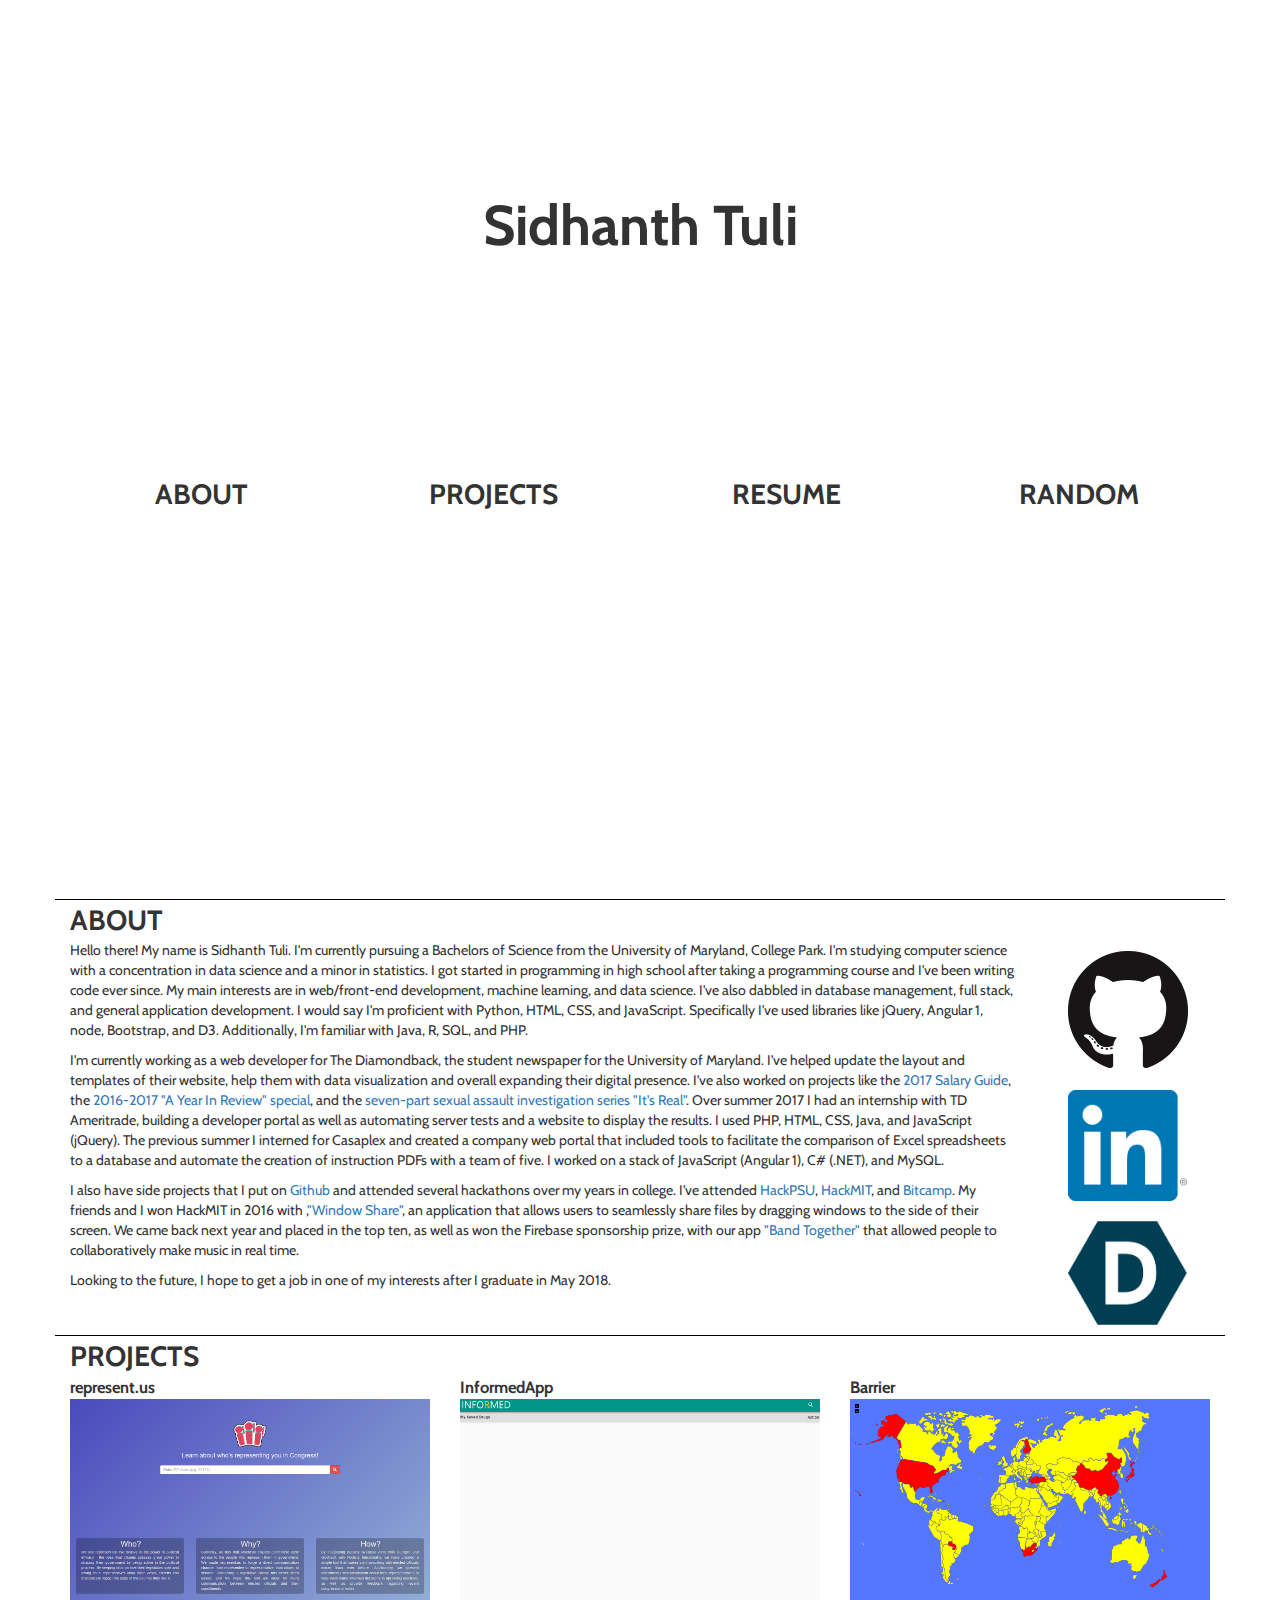
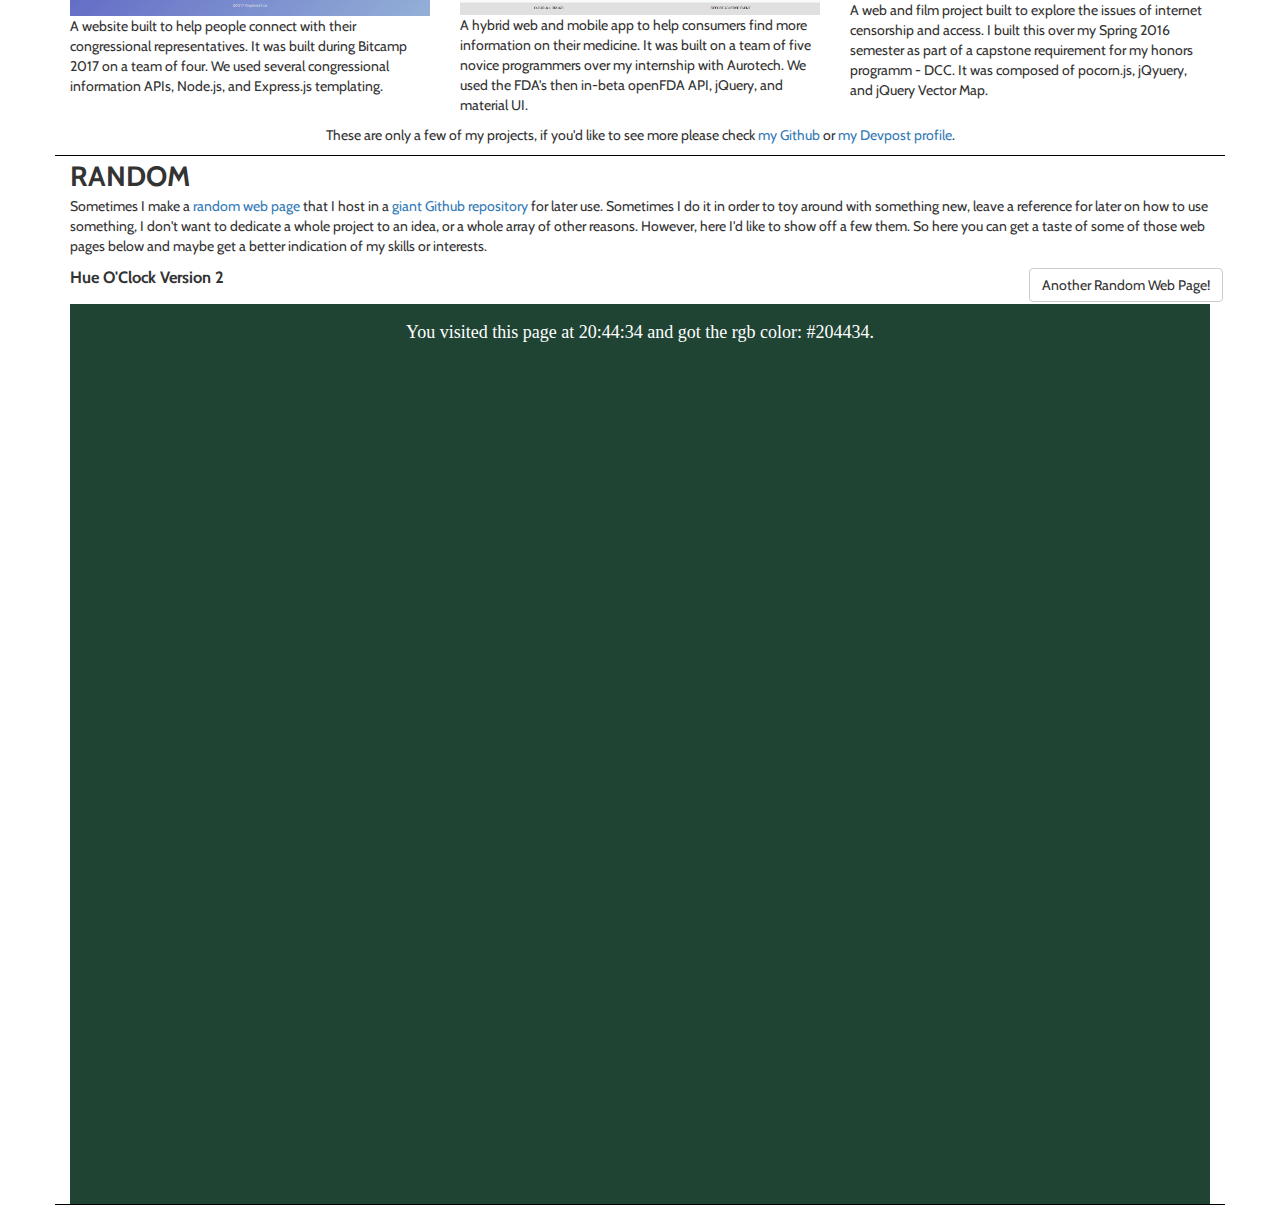
<file: index.html>
<html>
	<head>
		<title>Sidhanth Tuli</title>
		<link href="https://maxcdn.bootstrapcdn.com/bootstrap/3.3.7/css/bootstrap.min.css" rel="stylesheet" integrity="sha384-BVYiiSIFeK1dGmJRAkycuHAHRg32OmUcww7on3RYdg4Va+PmSTsz/K68vbdEjh4u" crossorigin="anonymous">
        <link rel="stylesheet" href="style/index.css"/>
        <script src="js/random.js"></script>
        <meta charset="utf-8"/>
	</head>
	<body>
		<div id="title-container" class="container">
            <div id="title-div" class="row">
				<span id="title" class="col-lg-12">
                    Sidhanth Tuli
                </span>
			</div>
			<div id="front-links" class="row">
                <div class="col-lg-3 front-button-div">
                    <a class="front-link" href="#about-container">
                        <button class="front-button">
                            ABOUT
                        </button>
                    </a>
                </div>
                <div class="col-lg-3 front-button-div">
                    <a class="front-link" href="#projects-container">
                        <button class="front-button">
                            PROJECTS
                        </button>
                    </a>
                </div>
                <div class="col-lg-3 front-button-div">
                    <a id="resume-link" href="assets/resume.pdf">
                        <button class="front-button">
                            RESUME
                        </button>
                    </a>
                </div>
                <div class="col-lg-3 front-button-div">
                    <a class="front-link" href="#random-container">
                        <button class="front-button">
                            RANDOM
                        </button>
                    </a>
                </div>
			</div>
		</div>
        <div id="about-container" class="container">
            <div class="row">
                <div class="col-lg-12">
                    <span class="section-header">
                        ABOUT
                    </span>
                </div>
            </div>
            <div class="row">
                <div class="col-lg-10">
                    <p>
                        Hello there! My name is Sidhanth Tuli. I'm currently pursuing a Bachelors of Science from the University of Maryland, College Park. I'm studying computer science  with a concentration in data science and a minor in statistics. I got started in programming in high school after taking a programming course and I've been writing code ever since. My main interests are in web/front-end development, machine learning, and data science. I've also dabbled in database management, full stack, and general application development. I would say I'm proficient with Python, HTML, CSS, and JavaScript. Specifically I've used libraries like jQuery, Angular 1, node, Bootstrap, and D3. Additionally, I'm familiar with Java, R, SQL, and PHP.
                    </p>
                    <p>
                        I'm currently working as a web developer for The Diamondback, the student newspaper for the University of Maryland. I've helped update the layout and templates of their website, help them with data visualization and overall expanding their digital presence. I've also worked on projects like the <a href="http://salaryguide.diamondbacklab.com/#/">2017 Salary Guide</a>, the <a href="http://yearinreview.diamondbacklab.com/">2016-2017 "A Year In Review" special</a>, and the <a href="http://itsreal.diamondbacklab.com/">seven-part sexual assault investigation series "It's Real"</a>. Over summer 2017 I had an internship with TD Ameritrade, building a developer portal as well as automating server tests and a website to display the results. I used PHP, HTML, CSS, Java, and JavaScript (jQuery). The previous summer I interned for Casaplex and created a company web portal that included tools to facilitate the comparison of Excel spreadsheets to a database and automate the creation of instruction PDFs with a team of five. I worked on a stack of JavaScript (Angular 1), C# (.NET), and MySQL.
                    </p>
                    <p>
                        I also have side projects that I put on <a href="https://github.com/sidtuli">Github</a> and attended several hackathons over my years in college. I've attended <a href="https://devpost.com/software/code-intro">HackPSU</a>, <a href="https://devpost.com/software/windowshare">HackMIT</a>, and <a href="https://devpost.com/software/represent-us">Bitcamp</a>. My friends and I won HackMIT in 2016 with ,<a href="https://devpost.com/software/windowshare">"Window Share"</a>, an application that allows users to seamlessly share files by dragging windows to the side of their screen. We came back next year and placed in the top ten, as well as won the Firebase sponsorship prize, with our app <a href="https://devpost.com/software/band-together">"Band Together"</a> that allowed people to collaboratively make music in real time.
                    </p>
                    <p>
                        Looking to the future, I hope to get a job in one of my interests after I graduate in May 2018.
                    </p>
                </div>
                <div class="col-lg-2" id="social-div">
                    <a href="https://github.com/sidtuli">
                        <img class="img-responsive img-social" src="img/github.png"/>
                    </a>
                    <a href="https://www.linkedin.com/in/sidhanth-tuli-329620143/">
                        <img class="img-responsive img-social" src="img/linkedin.png"/>
                    </a>
                    <a href="https://devpost.com/stuli">
                        <img class="img-responsive img-social" src="img/devpost.png"/>
                    </a>
                </div>
            </div>
        </div>
        <div class="container" id="projects-container">
            <div class="row">
                <div class="col-lg-12">
                    <span class="section-header">
                        PROJECTS
                    </span>
                </div>
            </div>
            <div class="row">
                <div class="col-lg-4">
                    <a class="project-link" href="https://hidden-fjord-16614.herokuapp.com/">
                        <span class="project-header">represent.us</span>
                        <img class="img-responsive" src="img/represent_us.png"/>
                    </a>
                    <p> A website built to help people connect with their congressional representatives. It was built during Bitcamp 2017 on a team of four. We used several congressional information APIs, Node.js, and Express.js templating.</p>
                </div>
                <div class="col-lg-4">
                    <a class="project-link" href="http://informedapp.github.io/">
                        <span class="project-header">InformedApp</span>
                        <img class="img-responsive" src="img/informed.png"/>
                    </a>
                    <p> A hybrid web and mobile app to help consumers find more information on their medicine. It was built on a team of five novice programmers over my internship with Aurotech. We used the FDA's then in-beta openFDA API, jQuery, and material UI.</p>
                </div>
                <div class="col-lg-4">
                    <a class="project-link" href="http://sidtuli.github.io/barrier/">
                        <span class="project-header">Barrier</span>
                        <img class="img-responsive" src="img/barrier.png"/>
                    </a>
                    <p>A web and film project built to explore the issues of internet censorship and access. I built this over my Spring 2016 semester as part of a capstone requirement for my honors programm - DCC. It was composed of pocorn.js, jQyuery, and jQuery Vector Map.</p>
                </div>
            </div>
            <div class="row">
                <div class="col-lg-12" id="projects-footer">
                    <p>These are only a few of my projects, if you'd like to see more please check <a href="">my Github</a> or <a href="">my Devpost profile</a>.</p>
                </div>
            </div>
        </div>
        <div class="container" id="random-container">
            <div class="row">
                <div class="col-lg-12">
                    <span class="section-header">
                        RANDOM
                    </span>
                </div>
            </div>
            <div class="row">
                <div class="col-lg-12">
                    <p>
                        Sometimes I make a <a href="http://sidtuli.github.io/random/">random web page</a> that I host in a <a href="https://github.com/sidtuli/random">giant Github repository</a> for later use. Sometimes I do it in order to toy around with something new, leave a reference for later on how to use something, I don't want to dedicate a whole project to an idea, or a whole array of other reasons. However, here I'd like to show off a few them. So here you can get a taste of some of those web pages below and maybe get a better indication of my skills or interests.
                    </p>
                </div>
            </div>
            <div class="row">
                <div class="col-lg-6">
                    <span class="project-header" id="random-title">
                    </span>
                </div>
                <div class="col-lg-6" id="button-div">
                    <button class="btn btn-default" onclick="switch_random()">
                        Another Random Web Page!
                    </button>
                </div>
            </div>
            <div class="row">
                <div class="col-lg-12" id="random-html">
                </div>
            </div>
        </div>
	</body>
</html>
</file>
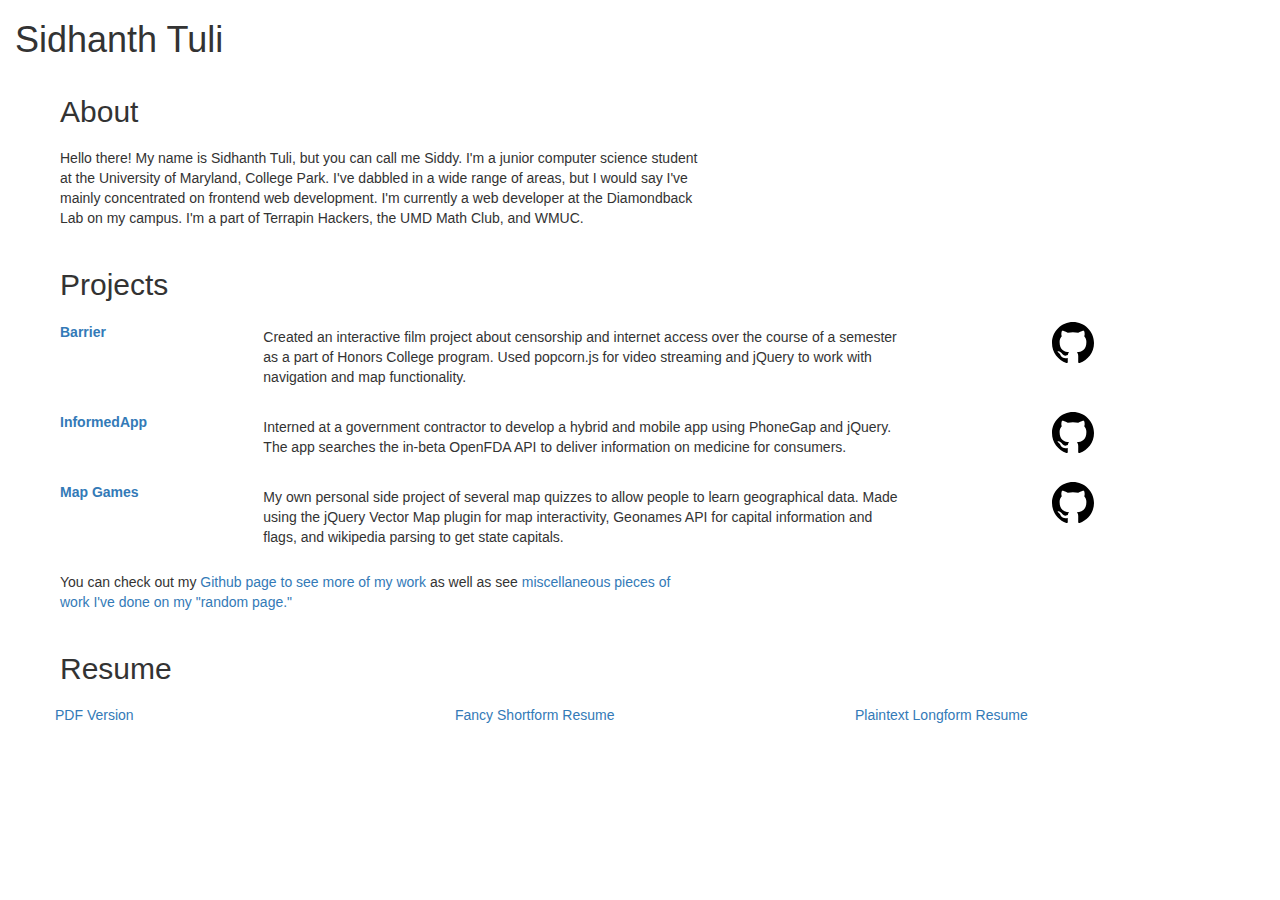
<file: old/v1/index.html>
<!DOCTYPE html>

<html>

  <head>
    <title> Sidhanth Tuli </title>
    <meta name="viewport" content="width=device-width, initial-scale=1">
    <link rel="stylesheet" href="http://maxcdn.bootstrapcdn.com/bootstrap/3.3.6/css/bootstrap.min.css">
    <script src="https://ajax.googleapis.com/ajax/libs/jquery/1.12.0/jquery.min.js"></script>
    <script src="http://maxcdn.bootstrapcdn.com/bootstrap/3.3.6/js/bootstrap.min.js"></script>
    <style>
        #projects{
          padding:5px;  
        }
        #descrip{
            max-width:650px;
            padding:5px;
        }
        h2,p{
            padding:5px;
        }
      
    </style>
  </head>
    <body>
        <h1 class="container-fluid">Sidhanth Tuli</h1>
        <div class="container">
            <div class="row">
                <h2>About</h2>
                <div id="col-sm-12" style="content-align:center">
                    <p id="descrip">Hello there! My name is Sidhanth Tuli, but you can call me Siddy. I'm a junior computer science student at the University of Maryland, College Park. I've dabbled in a wide range of areas, but I would say I've mainly concentrated on frontend web development. I'm currently a web developer at the Diamondback Lab on my campus. I'm a part of Terrapin Hackers, the UMD Math Club, and WMUC.</p>
                </div>
                
            </div>
            <div class="row">
                <h2>Projects</h2>
                <div class="row">
                    <div class="col-sm-3">
                    </div>
                    <div class="col-sm-6">
                    </div>
                    <div class="col-sm-3">
                    </div>
                </div>
                <div id="projects"class="row">
                    <div class="col-sm-2">
                        <a href="http://sidtuli.github.io/barrier/">
                            <strong>Barrier</strong>
                        </a>
                    </div>
                    <div class="col-sm-8">
                        <p id="descrip">
                        Created an interactive film project about censorship and internet access over the course of a semester as a part of Honors College program. Used popcorn.js for video streaming and jQuery to work with navigation and map functionality.
                        </p>
                    </div>
                    <div class="col-sm-2">
                        <a href="https://github.com/sidtuli/barrier">
                            <img width="25%" src="github.svg">
                        </a>
                    </div>
                </div>
                <div id="projects" class="row">
                    <div class="col-sm-2">
                        <a href="http://informedapp.github.io/">
                            <strong>InformedApp</strong>
                        </a>
                        
                    </div>
                    <div class="col-sm-8">
                        <p id="descrip">
                        Interned at a government contractor to develop a hybrid and mobile app using PhoneGap and jQuery. The app searches the in-beta OpenFDA API to deliver information on medicine for consumers.
                        </p>
                    </div>
                    <div class="col-sm-2">
                        <a href="https://github.com/monilpatel/myResource">
                            <img width="25%" src="github.svg">
                        </a>
                    </div>
                </div>
                <div id="projects" class="row">
                    <div class="col-sm-2">
                        <a href="http://sidtuli.github.io/mapgames/">
                            <strong>Map Games</strong>
                        </a>
                    </div>
                    <div class="col-sm-8">
                        <p id="descrip">
                        My own personal side project of several map quizzes to allow people to learn geographical data. Made using the jQuery Vector Map plugin for map interactivity, Geonames API for capital information and flags, and wikipedia parsing to get state capitals.
                        </p>
                    </div>
                    <div class="col-sm-2">
                        <a href="https://github.com/sidtuli/mapgames">
                            <img width="25%" src="github.svg">
                        </a>
                    </div>
                </div>
                <div id="row">
                    <p id="descrip">
                    You can check out my <a href="https://github.com/sidtuli">Github page to see more of my work</a> as well as see <a href="http://sidtuli.github.io/random/">miscellaneous pieces of work I've done on my "random page."</a> 
                    </p>
                </div>
            </div>
            <div class="row">
            </div>
            
            <div class="row">
                <h2>Resume</h2>
                    <div class="row">
                        <p class="col-sm-4"><a href="resume_2016_06_23.pdf">PDF Version</a></p>
                        <p class="col-sm-4"><a href="bresume.html">Fancy Shortform Resume</a></p>
                        <p class="col-sm-4"><a href="presume.html">Plaintext Longform Resume</a></p>
                    </div>
            </div>
            <div style="text-align" id="row">
            </div>
        </div>
      
        <script>
            
        </script>
  </body>

</html>
</file>
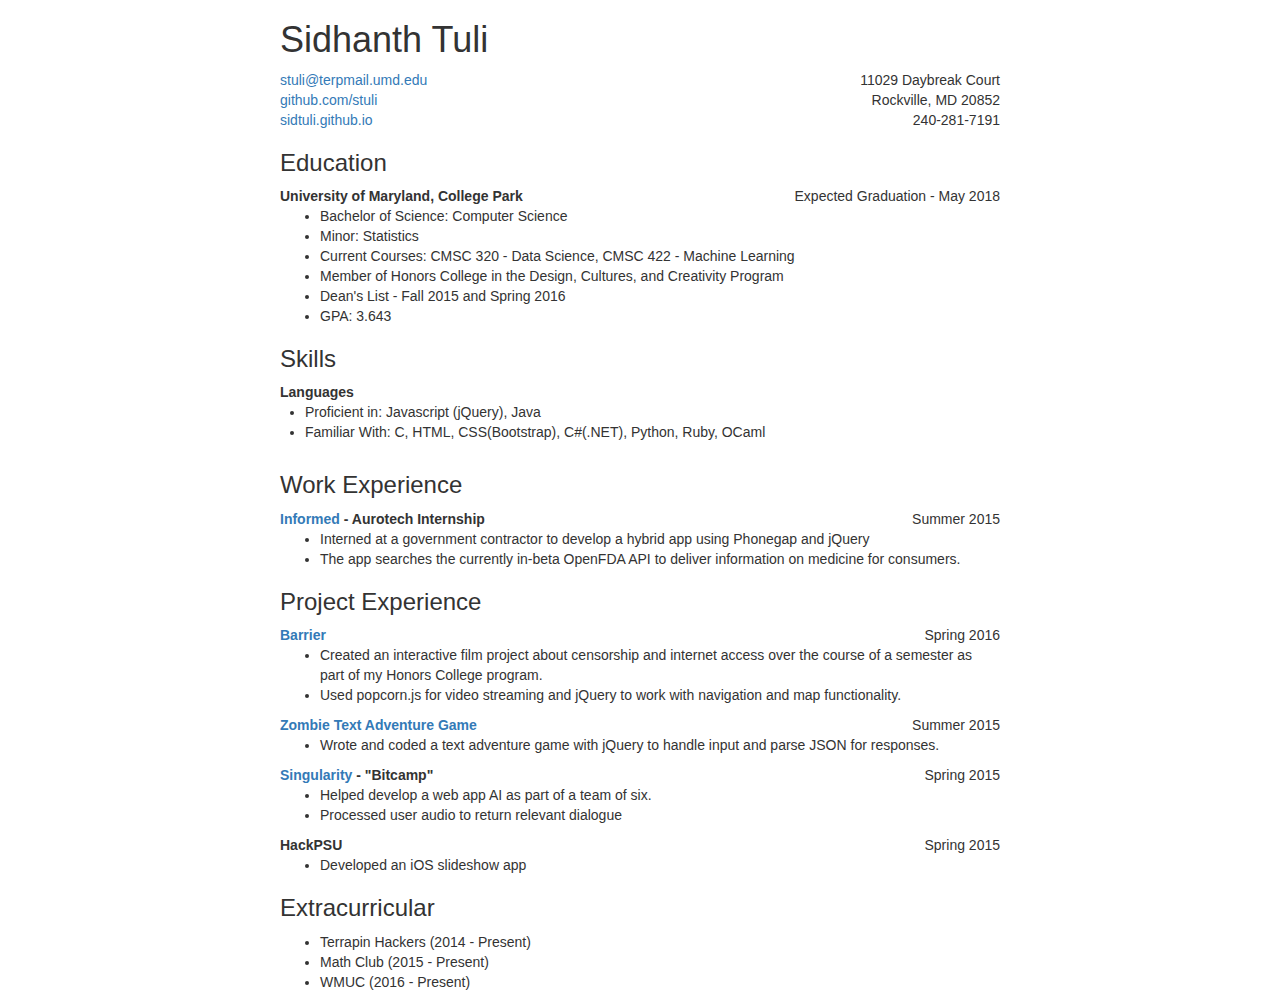
<file: bresume.html>
<!doctype html>
<html>
    <head>
        <title>Current Resume</title>
        <meta charset="utf-8">
        <meta name="viewport" content="width=device-width, initial-scale=1">
        <link rel="stylesheet" href="http://maxcdn.bootstrapcdn.com/bootstrap/3.3.6/css/bootstrap.min.css">
        <script src="https://ajax.googleapis.com/ajax/libs/jquery/1.12.0/jquery.min.js"></script>
        <script src="http://maxcdn.bootstrapcdn.com/bootstrap/3.3.6/js/bootstrap.min.js"></script>
        <style>
            body{
                max-width: 750px;
                margin: auto;
            }
            .container{
                max-width: 750px;
            }
        </style>
    </head>
    <body>
        <div class="container">
            <h1>Sidhanth Tuli</h1>
            <div class="row">
                <div class="col-sm-6">
                    <a href="mailto:stuli@terpmail.umd.edu">stuli@terpmail.umd.edu</a>
                </div>
                <div style="text-align:right" class="col-sm-6">
                    11029 Daybreak Court
                </div>
            </div>
            <div class="row">
                <div class="col-sm-6">
                    <a href="github.com/stuli">github.com/stuli</a>
                </div>
                <div style="text-align:right" class="col-sm-6">
                    Rockville, MD  20852
                </div>
            </div>
            <div class="row">
                <div class="col-sm-6">
                    <a href="http://sidtuli.github.io/">sidtuli.github.io</a>
                </div>
                <div style="text-align:right" class="col-sm-6">
                    240-281-7191
                </div>
            </div>
            <h3>Education</h3>
            <div class="row">
                <div class="col-sm-6">
                    <strong>University of Maryland, College Park</strong>
                </div>
                <div style="text-align: right" class="col-sm-6">
                    Expected Graduation - May 2018
                </div>
            </div>
            <ul>
                <li>Bachelor of Science: Computer Science</li>
                <li>Minor: Statistics</li>
                <li>Current Courses: CMSC 320 - Data Science, CMSC 422 - Machine Learning</li>
                <li>Member of Honors College in the Design, Cultures, and Creativity Program</li>
                <li>Dean's List - Fall 2015 and Spring 2016</li>
                <li>GPA: 3.643</li>
            </ul>
            <h3>Skills</h3>
            <div class="row">
                <div class="col-sm-12">
                    <strong>Languages</strong>
                </div>
                <ul>
                    <li>Proficient in: Javascript (jQuery), Java</li>
                    <li>Familiar With: C, HTML, CSS(Bootstrap), C#(.NET), Python, Ruby, OCaml</li>
                </ul>
            </div>
            <h3>Work Experience</h3>
            <div class="row">
                <div class="col-sm-6">
                    <strong><a href="http://informedapp.github.io/">Informed</a> - Aurotech Internship</strong>
                </div>
                <div style="text-align:right" class="col-sm-6">
                    Summer 2015
                </div>
            </div>
            <ul>
                <li>Interned at a government contractor to develop a hybrid app using Phonegap and jQuery</li>
                <li>The app searches the currently in-beta OpenFDA API to deliver information on medicine for consumers.</li>
            </ul>
            <h3>Project Experience</h3>
            <div class="row">
                <div class="col-sm-6">
                    <strong><a href="http://sidtuli.github.io/barrier/">Barrier</a></strong>
                </div>
                <div class="col-sm-6" style="text-align: right">
                    Spring 2016
                </div>
            </div>
            <ul>
                <li>Created an interactive film project about censorship and internet access over the course of a semester as part of my Honors College program.</li>
                <li>Used popcorn.js for video streaming and jQuery to work with navigation and map functionality.</li>
            </ul>
            <div class="row">
                <div class="col-sm-6">
                    <strong><a href="http://sidtuli.github.io/zombie-game/">Zombie Text Adventure Game</a></strong>
                </div>
                <div class="col-sm-6" style="text-align:right">
                    Summer 2015
                </div>
            </div>
            <ul>
                <li>Wrote and coded a text adventure game with jQuery to handle input and parse JSON for responses.</li>
            </ul>
            <div class="row">
                <div class="col-sm-6">
                    <strong><a href="https://github.com/robertadkins/singularity">Singularity</a> - "Bitcamp"</strong>
                </div>
                <div style="text-align:right" class="col-sm-6">
                    Spring 2015
                </div>
            </div>
            <ul>
                <li>Helped develop a web app AI as part of a team of six.</li>
                <li>Processed user audio to return relevant dialogue</li>
            </ul>
            <div class="row">
                <div class="col-sm-6">
                    <strong>HackPSU</strong>
                </div>
                <div class="col-sm-6" style="text-align: right">
                    Spring 2015
                </div>
            </div>
            <ul>
                <li>Developed an iOS slideshow app</li>
            </ul>
            <h3>Extracurricular</h3>
            <ul>
                <li>Terrapin Hackers (2014 - Present)</li>
                <li>Math Club (2015 - Present)</li>
                <li>WMUC (2016 - Present)</li>
            </ul>
        </div>
    </body>
</html>
</file>
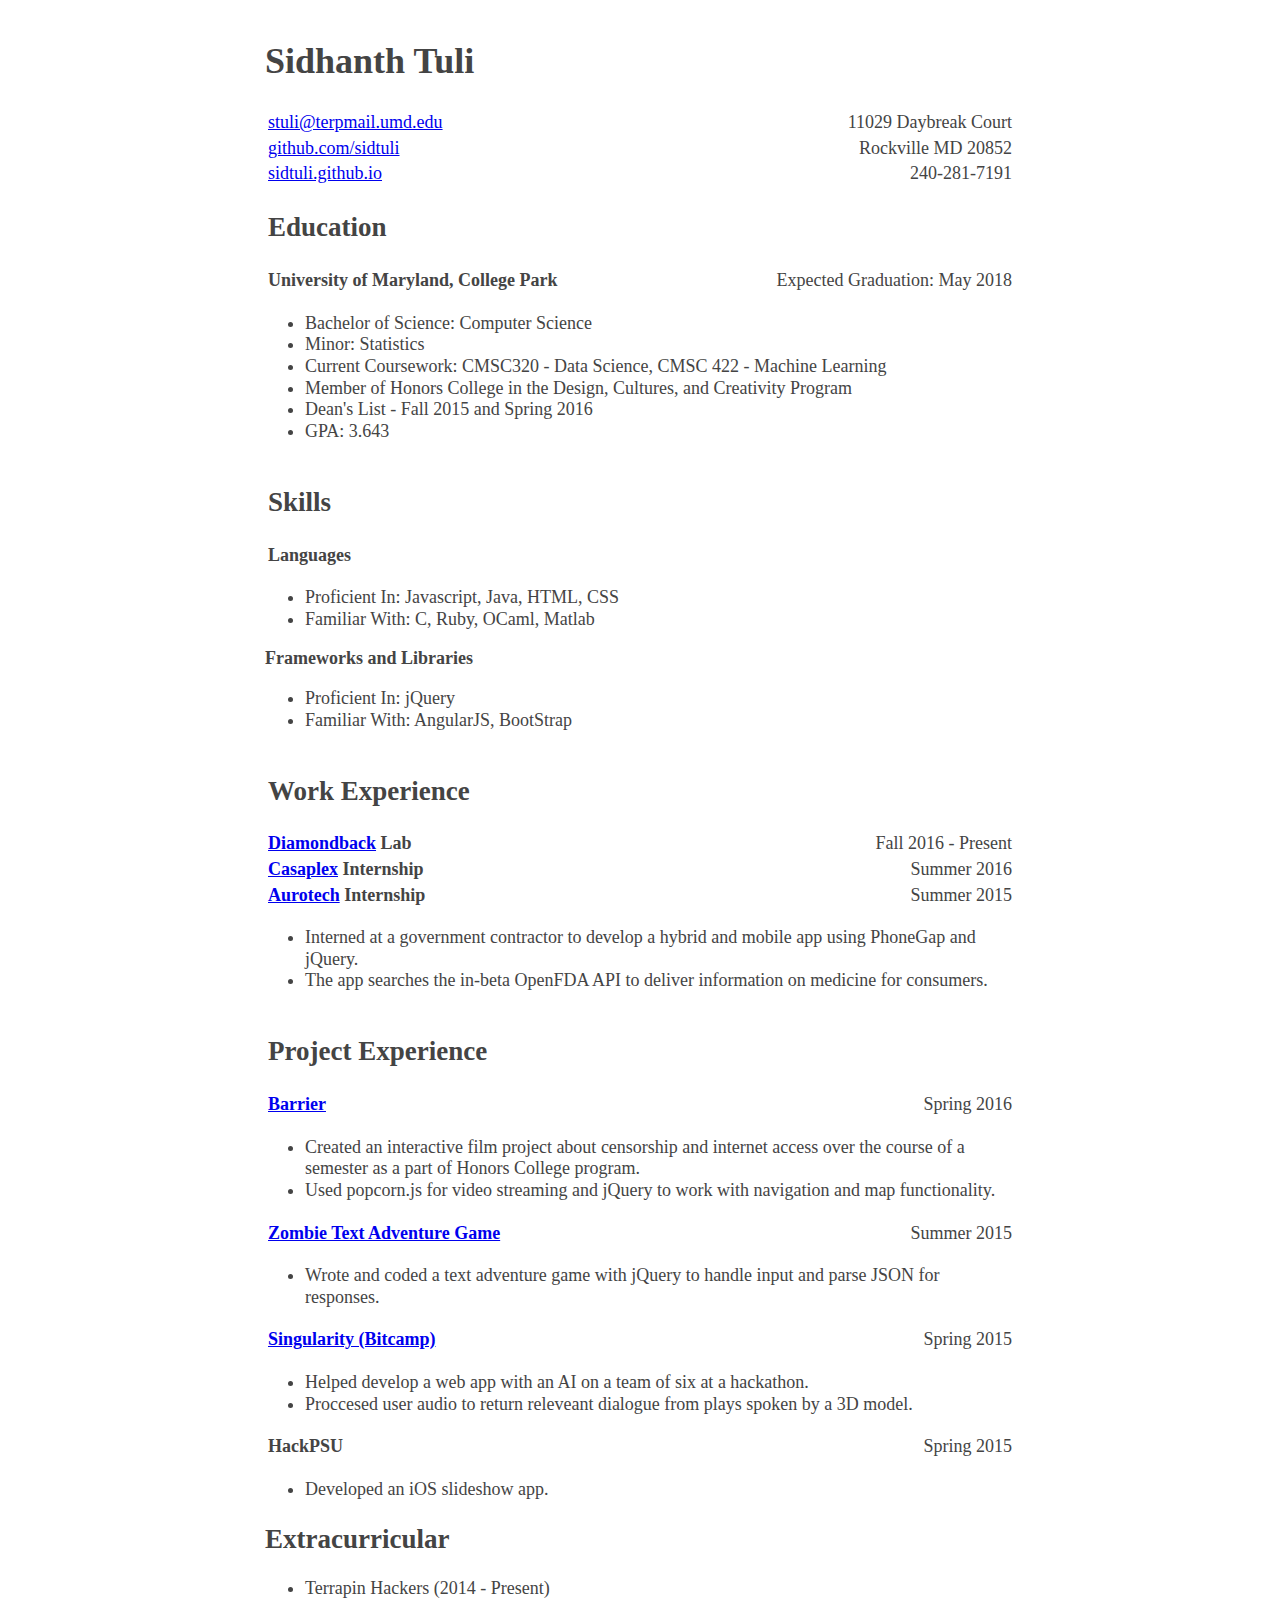
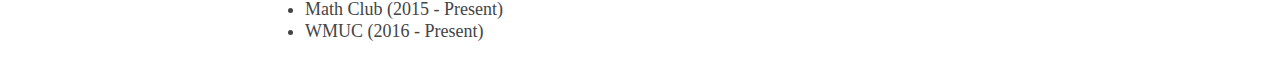
<file: presume.html>
<!DOCTYPE html>
<html>
    <head>
        <title>Full Plain Resume</title>
        <style>
            body{
                margin:40px auto;
                max-width:750px;
                line-height:1.2;
                font-size:18px;
                color:#444;
                padding:0 10px;
            }
            h1,h2,h3{
                line-height:1.2
            }
        </style>
    </head>
    <body>
        <table style="width:100%">
            <tr><h1>Sidhanth Tuli</h1></tr>
            <tr>
                <td><a href="mailto:stuli@terpmail.umd.edu">stuli@terpmail.umd.edu</a></td>
                <td style="text-align:right">11029 Daybreak Court</td>
            </tr>
            <tr>
                <td><a href="https://github.com/sidtuli">github.com/sidtuli</a></td>
                <td style="text-align:right">Rockville MD 20852</td>
            </tr>
            <tr>
                <td><a href="http://sidtuli.github.io/">sidtuli.github.io</a></td>
                <td style="text-align:right">240-281-7191</td>
            </tr>
            <tr>
                <td><h2>Education</h2></td>
            </tr>
            <tr>
                <td><strong>University of Maryland, College Park</strong></td>
                <td style="text-align:right">Expected Graduation: May 2018</td>
            </tr>
            
        </table>
        <ul>
            <li>Bachelor of Science: Computer Science</li>
            <li>Minor: Statistics</li>
            <li>Current Coursework: CMSC320 - Data Science, CMSC 422 - Machine Learning</li>
            <li>Member of Honors College in the Design, Cultures, and Creativity Program</li>
            <li>Dean's List - Fall 2015 and Spring 2016</li>
            <li>GPA: 3.643</li>
        </ul>
        <table style="width:100%">
            <tr>
                <td><h2>Skills</h2></td>
            </tr>
            <tr>
                <td><strong>Languages</strong></td>
            </tr>
        </table>
        <ul>
            <li>Proficient In: Javascript, Java, HTML, CSS</li>
            <li>Familiar With: C, Ruby, OCaml, Matlab</li>
        </ul>
        <p><strong>Frameworks and Libraries</strong></p>
        <ul>
            <li>Proficient In: jQuery</li>
            <li>Familiar With: AngularJS, BootStrap</li>
        </ul>
        <table style="width:100%">
            <tr>
                <td><h2>Work Experience</h2></td>
            </tr>
            <tr>
                <td><strong><a href="http://www.diamondbackonline.com/">Diamondback</a> Lab</strong></td>
                <td style="text-align:right">Fall 2016 - Present</td>
            </tr>
            <tr>
                <td><strong><a href="http://casaplex.com/">Casaplex</a> Internship</strong></td>
                <td style="text-align:right">Summer 2016</td>
            </tr>
            <tr>
                <td><strong><a href="http://aurotechcorp.com/">Aurotech</a> Internship</strong></td>
                <td style="text-align:right">Summer 2015</td>
            </tr>
        </table>
        <ul>
            <li>Interned at a government contractor to develop a hybrid and mobile app using PhoneGap and jQuery.</li>
            <li>The app searches the in-beta OpenFDA API to deliver information on medicine for consumers.</li>
        </ul>
        <table style="width:100%">
            <tr>
                <td><h2>Project Experience</h2></td>
            </tr>
            <tr>
                <td><strong><a href="http://sidtuli.github.io/barrier/">Barrier</a></strong></td>
                <td style="text-align:right">Spring 2016</td>
            </tr>
        </table>
        <ul>
            <li>Created an interactive film project about censorship and internet access over the course of a semester as a part of Honors College program.</li>
            <li>Used popcorn.js for video streaming and jQuery to work with navigation and map functionality.</li>
        </ul>
        <table width="100%">
            <tr>
                <td><strong><a href="http://sidtuli.github.io/zombie-game/">Zombie Text Adventure Game</a></strong></td>
                <td style="text-align:right">Summer 2015</td>
            </tr>
        </table>
        <ul>
            <li>Wrote and coded a text adventure game with jQuery to handle input and parse JSON for responses.</li>
        </ul>
        <table width="100%">
            <tr>
                <td><strong><a href="https://github.com/robertadkins/singularity">Singularity (Bitcamp)</a></strong></td>
                <td style="text-align:right">Spring 2015</td>
            </tr>
        </table>
        <ul>
            <li>Helped develop a web app with an AI on a team of six at a hackathon.</li>
            <li>Proccesed user audio to return releveant dialogue from plays spoken by a 3D model.</li>
        </ul>
        <table width="100%">
            <tr>
                <td><strong>HackPSU</strong></td>
                <td style="text-align:right">Spring 2015</td>
            </tr>
        </table>
        <ul>
            <li>Developed an iOS slideshow app.</li>
        </ul>
        <h2>Extracurricular</h2>
        <ul>
            <li>Terrapin Hackers (2014 - Present)</li>
            <li>Math Club (2015 - Present)</li>
            <li>WMUC (2016 - Present)</li>
        </ul>
    </body>
</html>
</file>
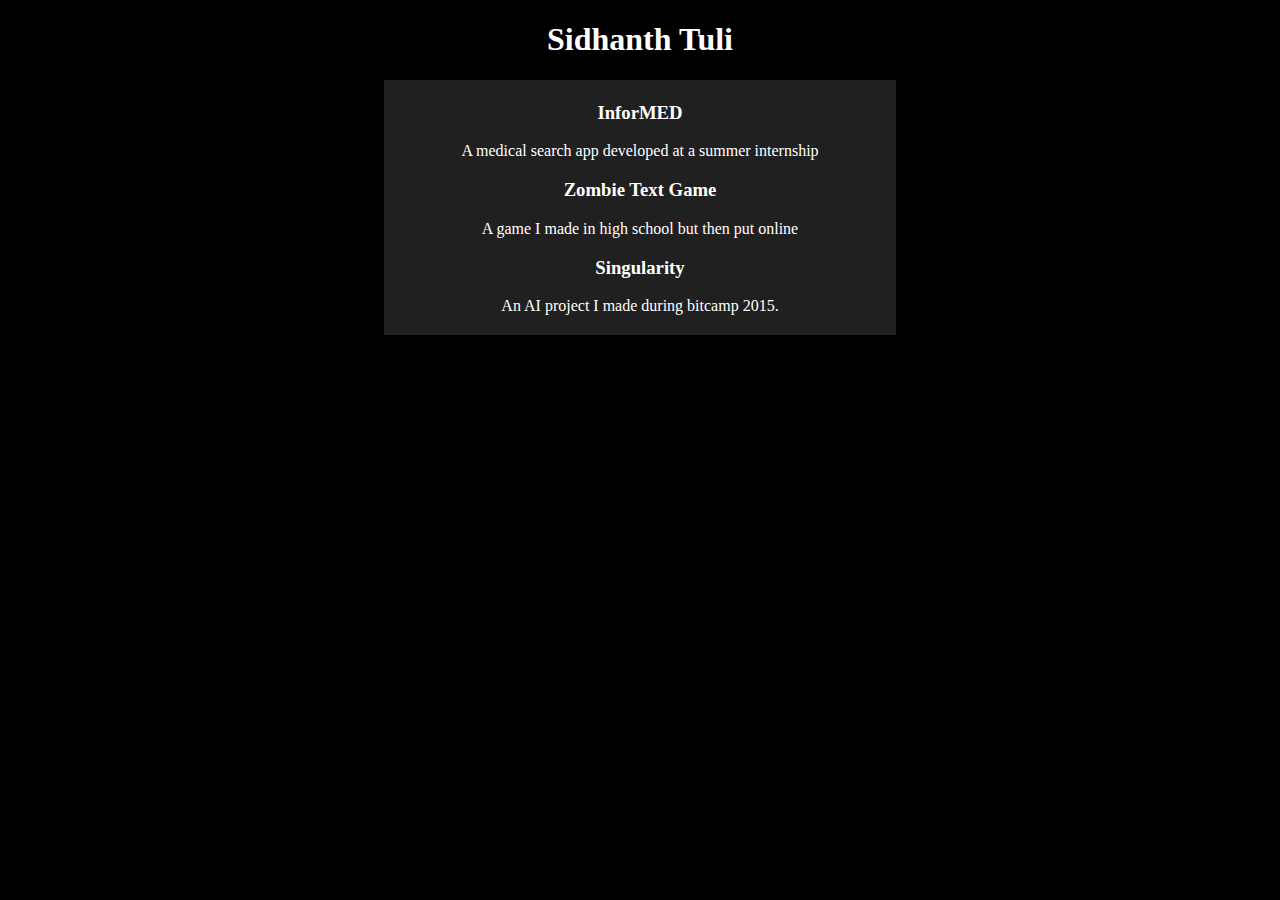
<file: projects.html>
<!DOCTYPE html>

<html>

  <head>
    <title> Projects </title>
    <link href="projects.css" type = "text/css" rel = "stylesheet">
  </head>
  
  <body>
    <a href = "index.html"> <h1> Sidhanth Tuli </h1> </a>
    <div id = "projs">
      <div id = "list">
	<a href = "http://informedapp.github.io/"><h3> InforMED </h3></a>
	<p> A medical search app developed at a summer internship </p>
	<a href = "http://sidtuli.github.io/zombie-game/"><h3> Zombie Text Game </h3></a>
	<p> A game I made in high school but then put online </p>
	<a href = "https://github.com/robertadkins/singularity"><h3> Singularity </h3></a>
	<p> An AI project I made during bitcamp 2015.</p>
      </div>
    </div>
  </body>
</html>
</file>
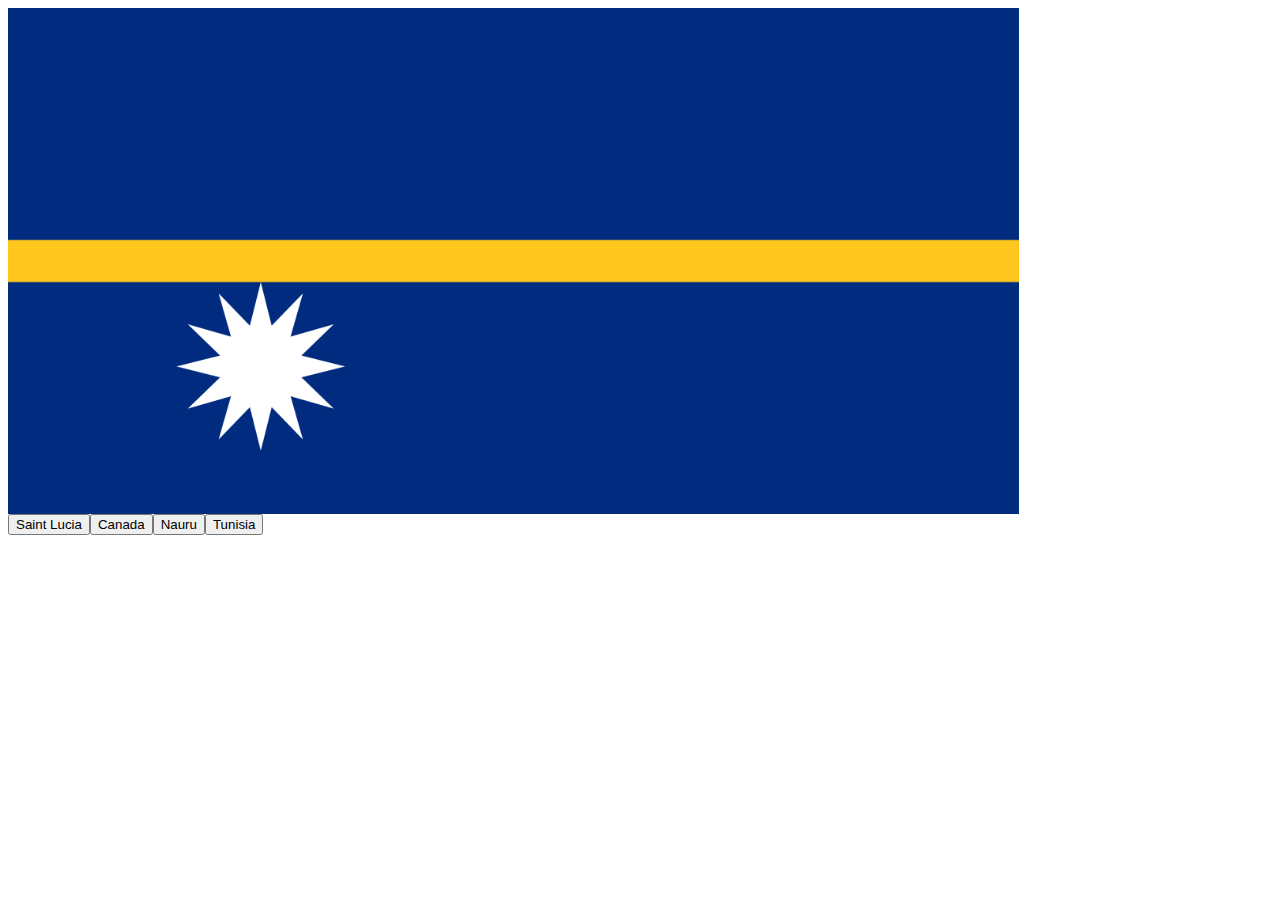
<file: assets/random/flagquiz.html>
<html>
    <head>
        <title>World Flags Quiz</title>
        <meta charset="UTF-8"/>
        <script>
        var jsondata = [
            {"code":"AF", "name":"Afghanistan"},
        	{"code":"AL", "name":"Albania"},
        	{"code":"DZ", "name":"Algeria"},
        	{"code":"AD", "name":"Andorra"},
        	{"code":"AO", "name":"Angola"},
        	{"code":"AG", "name":"Antigua And Barbuda"},
        	{"code":"AR", "name":"Argentina"},
        	{"code":"AM", "name":"Armenia"},
        	{"code":"AU", "name":"Australia"},
        	{"code":"AT", "name":"Austria"},
        	{"code":"AZ", "name":"Azerbaijan"},
        	{"code":"BS", "name":"Bahamas"},
        	{"code":"BH", "name":"Bahrain"},
        	{"code":"BD", "name":"Bangladesh"},
        	{"code":"BB", "name":"Barbados"},
        	{"code":"BY", "name":"Belarus"},
        	{"code":"BE", "name":"Belgium"},
        	{"code":"BZ", "name":"Belize"},
        	{"code":"BJ", "name":"Benin"},
        	{"code":"BT", "name":"Bhutan"},
        	{"code":"BO", "name":"Bolivia"},
        	{"code":"BA", "name":"Bosnia And Herzegovina"},
        	{"code":"BW", "name":"Botswana"},
        	{"code":"BR", "name":"Brazil"},
        	{"code":"BN", "name":"Brunei Darussalam"},
        	{"code":"BG", "name":"Bulgaria"},
        	{"code":"BF", "name":"Burkina Faso"},
        	{"code":"BI", "name":"Burundi"},
        	{"code":"KH", "name":"Cambodia"},
        	{"code":"CM", "name":"Cameroon"},
        	{"code":"CA", "name":"Canada"},
        	{"code":"CV", "name":"Cape Verde"},
        	{"code":"CF", "name":"Central African Republic"},
        	{"code":"TD", "name":"Chad"},
        	{"code":"CL", "name":"Chile"},
        	{"code":"CN", "name":"China"},
        	{"code":"CO", "name":"Colombia"},
        	{"code":"KM", "name":"Comoros"},
        	{"code":"CG", "name":"Congo"},
        	{"code":"CD", "name":"Congo, Democratic Republic"},
        	{"code":"CR", "name":"Costa Rica"},
        	{"code":"CI", "name":"Cote D'Ivoire"},
        	{"code":"HR", "name":"Croatia"},
        	{"code":"CU", "name":"Cuba"},
        	{"code":"CY", "name":"Cyprus"},
        	{"code":"CZ", "name":"Czech Republic"},
        	{"code":"DK", "name":"Denmark"},
        	{"code":"DJ", "name":"Djibouti"},
        	{"code":"DM", "name":"Dominica"},
        	{"code":"DO", "name":"Dominican Republic"},
        	{"code":"EC", "name":"Ecuador"},
        	{"code":"EG", "name":"Egypt"},
        	{"code":"SV", "name":"El Salvador"},
        	{"code":"GQ", "name":"Equatorial Guinea"},
        	{"code":"ER", "name":"Eritrea"},
        	{"code":"EE", "name":"Estonia"},
        	{"code":"ET", "name":"Ethiopia"},
        	{"code":"FJ", "name":"Fiji"},
        	{"code":"FI", "name":"Finland"},
        	{"code":"FR", "name":"France"},
        	{"code":"GA", "name":"Gabon"},
        	{"code":"GM", "name":"Gambia"},
        	{"code":"GE", "name":"Georgia"},
        	{"code":"DE", "name":"Germany"},
        	{"code":"GH", "name":"Ghana"},
        	{"code":"GR", "name":"Greece"},
        	{"code":"GD", "name":"Grenada"},
        	{"code":"GT", "name":"Guatemala"},
        	{"code":"GN", "name":"Guinea"},
        	{"code":"GW", "name":"Guinea-Bissau"},
        	{"code":"GY", "name":"Guyana"},
        	{"code":"HT", "name":"Haiti"},
        	{"code":"VA", "name":"Holy See (Vatican City State)"},
        	{"code":"HN", "name":"Honduras"},
        	{"code":"HU", "name":"Hungary"},
        	{"code":"IS", "name":"Iceland"},
        	{"code":"IN", "name":"India"},
        	{"code":"ID", "name":"Indonesia"},
        	{"code":"IR", "name":"Iran, Islamic Republic Of"},
        	{"code":"IQ", "name":"Iraq"},
        	{"code":"IE", "name":"Ireland"},
        	{"code":"IL", "name":"Israel"},
        	{"code":"IT", "name":"Italy"},
        	{"code":"JM", "name":"Jamaica"},
        	{"code":"JP", "name":"Japan"},
        	{"code":"JO", "name":"Jordan"},
        	{"code":"KZ", "name":"Kazakhstan"},
        	{"code":"KE", "name":"Kenya"},
        	{"code":"KI", "name":"Kiribati"},
        	{"code":"KW", "name":"Kuwait"},
        	{"code":"KG", "name":"Kyrgyzstan"},
        	{"code":"LA", "name":"Lao People's Democratic Republic"},
        	{"code":"LV", "name":"Latvia"},
        	{"code":"LB", "name":"Lebanon"},
        	{"code":"LS", "name":"Lesotho"},
        	{"code":"LR", "name":"Liberia"},
        	{"code":"LY", "name":"Libyan Arab Jamahiriya"},
        	{"code":"LI", "name":"Liechtenstein"},
        	{"code":"LT", "name":"Lithuania"},
        	{"code":"LU", "name":"Luxembourg"},
        	{"code":"MK", "name":"Macedonia"},
        	{"code":"MG", "name":"Madagascar"},
        	{"code":"MW", "name":"Malawi"},
        	{"code":"MY", "name":"Malaysia"},
        	{"code":"MV", "name":"Maldives"},
        	{"code":"ML", "name":"Mali"},
        	{"code":"MT", "name":"Malta"},
        	{"code":"MH", "name":"Marshall Islands"},
        	{"code":"MR", "name":"Mauritania"},
        	{"code":"MU", "name":"Mauritius"},
        	{"code":"MX", "name":"Mexico"},
        	{"code":"FM", "name":"Micronesia, Federated States Of"},
        	{"code":"MD", "name":"Moldova"},
        	{"code":"MC", "name":"Monaco"},
        	{"code":"MN", "name":"Mongolia"},
        	{"code":"ME", "name":"Montenegro"},
        	{"code":"MA", "name":"Morocco"},
        	{"code":"MZ", "name":"Mozambique"},
        	{"code":"MM", "name":"Myanmar"},
        	{"code":"NA", "name":"Namibia"},
        	{"code":"NR", "name":"Nauru"},
        	{"code":"NP", "name":"Nepal"},
        	{"code":"NL", "name":"Netherlands"},
        	{"code":"NZ", "name":"New Zealand"},
        	{"code":"NI", "name":"Nicaragua"},
        	{"code":"NE", "name":"Niger"},
        	{"code":"NG", "name":"Nigeria"},
        	{"code":"KP", "name":"North Korea"},
        	{"code":"NO", "name":"Norway"},
        	{"code":"OM", "name":"Oman"},
        	{"code":"PK", "name":"Pakistan"},
        	{"code":"PW", "name":"Palau"},
        	{"code":"PA", "name":"Panama"},
        	{"code":"PG", "name":"Papua New Guinea"},
        	{"code":"PY", "name":"Paraguay"},
        	{"code":"PE", "name":"Peru"},
        	{"code":"PH", "name":"Philippines"},

        	{"code":"PL", "name":"Poland"},
        	{"code":"PT", "name":"Portugal"},

        	{"code":"QA", "name":"Qatar"},

        	{"code":"RO", "name":"Romania"},
        	{"code":"RU", "name":"Russian Federation"},
        	{"code":"RW", "name":"Rwanda"},


        	{"code":"KN", "name":"Saint Kitts And Nevis"},
        	{"code":"LC", "name":"Saint Lucia"},


        	{"code":"VC", "name":"Saint Vincent And Grenadines"},
        	{"code":"WS", "name":"Samoa"},
        	{"code":"SM", "name":"San Marino"},
        	{"code":"ST", "name":"Sao Tome And Principe"},
        	{"code":"SA", "name":"Saudi Arabia"},
        	{"code":"SN", "name":"Senegal"},
        	{"code":"RS", "name":"Serbia"},
        	{"code":"SC", "name":"Seychelles"},
        	{"code":"SL", "name":"Sierra Leone"},
        	{"code":"SG", "name":"Singapore"},
        	{"code":"SK", "name":"Slovakia"},
        	{"code":"SI", "name":"Slovenia"},
        	{"code":"SB", "name":"Solomon Islands"},
        	{"code":"SO", "name":"Somalia"},
        	{"code":"ZA", "name":"South Africa"},
            {"code":"KR", "name":"South Korea"},
        	{"code":"ES", "name":"Spain"},
        	{"code":"LK", "name":"Sri Lanka"},
        	{"code":"SD", "name":"Sudan"},
        	{"code":"SR", "name":"Suriname"},
        	{"code":"SZ", "name":"Swaziland"},
        	{"code":"SE", "name":"Sweden"},
        	{"code":"CH", "name":"Switzerland"},
        	{"code":"SY", "name":"Syrian Arab Republic"},
        	{"code":"TW", "name":"Taiwan"},
        	{"code":"TJ", "name":"Tajikistan"},
        	{"code":"TZ", "name":"Tanzania"},
        	{"code":"TH", "name":"Thailand"},
        	{"code":"TL", "name":"Timor-Leste"},
        	{"code":"TG", "name":"Togo"},
        	{"code":"TO", "name":"Tonga"},
        	{"code":"TT", "name":"Trinidad And Tobago"},
        	{"code":"TN", "name":"Tunisia"},
        	{"code":"TR", "name":"Turkey"},
        	{"code":"TM", "name":"Turkmenistan"},
        	{"code":"TV", "name":"Tuvalu"},
        	{"code":"UG", "name":"Uganda"},
        	{"code":"UA", "name":"Ukraine"},
        	{"code":"AE", "name":"United Arab Emirates"},
        	{"code":"GB", "name":"United Kingdom"},
        	{"code":"US", "name":"United States"},
        	{"code":"UY", "name":"Uruguay"},
        	{"code":"UZ", "name":"Uzbekistan"},
        	{"code":"VU", "name":"Vanuatu"},
        	{"code":"VE", "name":"Venezuela"},
        	{"code":"VN", "name":"Viet Nam"},
        	{"code":"EH", "name":"Western Sahara"},
        	{"code":"YE", "name":"Yemen"},
        	{"code":"ZM", "name":"Zambia"},
        	{"code":"ZW", "name":"Zimbabwe"}
        ]
        // Countries javascript object for quick lookup of countries by code
        var countries = {
            "AF":"Afghanistan","AL":"Albania","DZ":"Algeria","AD":"Andorra","AO":"Angola",
        	"AG":"Antigua And Barbuda","AR":"Argentina","AM":"Armenia","AU":"Australia",
            "AT":"Austria","AZ":"Azerbaijan","BS":"Bahamas","BH":"Bahrain","BD":"Bangladesh",
        	"BB":"Barbados","BY":"Belarus","BE":"Belgium","BZ":"Belize","BJ":"Benin","BT":"Bhutan",
        	"BO":"Bolivia","BA":"Bosnia And Herzegovina","BW":"Botswana","BR":"Brazil",
            "BN":"Brunei Darussalam","BG":"Bulgaria","BF":"Burkina Faso","BI":"Burundi",
            "KH":"Cambodia","CM":"Cameroon","CA":"Canada","CV":"Cape Verde","CF":"Central African Republic",
        	"TD":"Chad","CL":"Chile","CN":"China","CO":"Colombia","KM":"Comoros","CG":"Congo",
            "CD":"Congo, Democratic Republic","CR":"Costa Rica","CI":"Cote D'Ivoire","HR":"Croatia",
        	"CU":"Cuba","CY":"Cyprus","CZ":"Czech Republic","DK":"Denmark","DJ":"Djibouti",
        	"DM":"Dominica","DO":"Dominican Republic","EC":"Ecuador","EG":"Egypt","SV":"El Salvador",
        	"GQ":"Equatorial Guinea","ER":"Eritrea","EE":"Estonia","ET":"Ethiopia","FJ":"Fiji",
        	"FI":"Finland","FR":"France","GA":"Gabon","GM":"Gambia","GE":"Georgia","DE":"Germany",
        	"GH":"Ghana","GR":"Greece","GD":"Grenada","GT":"Guatemala","GN":"Guinea","GW":"Guinea-Bissau",
        	"GY":"Guyana","HT":"Haiti","VA":"Holy See (Vatican City State)","HN":"Honduras",
        	"HU":"Hungary","IS":"Iceland","IN":"India","ID":"Indonesia","IR":"Iran, Islamic Republic Of",
        	"IQ":"Iraq","IE":"Ireland","IL":"Israel","IT":"Italy","JM":"Jamaica","JP":"Japan",
        	"JO":"Jordan","KZ":"Kazakhstan","KE":"Kenya","KI":"Kiribati","KW":"Kuwait",
        	"KG":"Kyrgyzstan","LA":"Lao People's Democratic Republic","LV":"Latvia","LB":"Lebanon",
        	"LS":"Lesotho","LR":"Liberia","LY":"Libyan Arab Jamahiriya","LI":"Liechtenstein",
            "LT":"Lithuania","LU":"Luxembourg","MK":"Macedonia","MG":"Madagascar","MW":"Malawi",
        	"MY":"Malaysia","MV":"Maldives","ML":"Mali","MT":"Malta","MH":"Marshall Islands",
        	"MR":"Mauritania","MU":"Mauritius","MX":"Mexico","FM":"Micronesia, Federated States Of",
        	"MD":"Moldova","MC":"Monaco","MN":"Mongolia","ME":"Montenegro","MA":"Morocco",
        	"MZ":"Mozambique","MM":"Myanmar","NA":"Namibia","NR":"Nauru","NP":"Nepal","NL":"Netherlands",
        	"NZ":"New Zealand","NI":"Nicaragua","NE":"Niger","NG":"Nigeria","KP":"North Korea",
        	"NO":"Norway","OM":"Oman","PK":"Pakistan","PW":"Palau","PA":"Panama","PG":"Papua New Guinea",
        	"PY":"Paraguay","PE":"Peru","PH":"Philippines","PL":"Poland","PT":"Portugal","QA":"Qatar",
        	"RO":"Romania","RU":"Russian Federation","RW":"Rwanda","KN":"Saint Kitts And Nevis",
            "LC":"Saint Lucia","VC":"Saint Vincent And Grenadines","WS":"Samoa","SM":"San Marino",
            "ST":"Sao Tome And Principe","SA":"Saudi Arabia","SN":"Senegal","RS":"Serbia",
        	"SC":"Seychelles","SL":"Sierra Leone","SG":"Singapore","SK":"Slovakia","SI":"Slovenia",
        	"SB":"Solomon Islands","SO":"Somalia","ZA":"South Africa","KR":"South Korea",
        	"ES":"Spain","LK":"Sri Lanka","SD":"Sudan","SR":"Suriname","SZ":"Swaziland",
            "SE":"Sweden","CH":"Switzerland","SY":"Syrian Arab Republic","TW":"Taiwan",
        	"TJ":"Tajikistan","TZ":"Tanzania","TH":"Thailand","TL":"Timor-Leste","TG":"Togo",
        	"TO":"Tonga","TT":"Trinidad And Tobago","TN":"Tunisia","TR":"Turkey","TM":"Turkmenistan",
        	"TV":"Tuvalu","UG":"Uganda","UA":"Ukraine","AE":"United Arab Emirates","GB":"United Kingdom",
        	"US":"United States","UY":"Uruguay","UZ":"Uzbekistan","VU":"Vanuatu","VE":"Venezuela",
        	"VN":"Viet Nam","EH":"Western Sahara","YE":"Yemen","ZM":"Zambia","ZW":"Zimbabwe"
        }
        // Array of country codes to randomly generate other responses to each question
        var codes = [
            "AF","AL","DZ","AD","AO","AG","AR","AM","AU","AT","AZ","BS","BH","BD","BB","BY",
        	"BE","BZ","BJ","BT","BO","BA","BW","BR","BN","BG","BF","BI","KH","CM","CA","CV",
        	"CF","TD","CL","CN","CO","KM","CG","CD","CR","CI","HR","CU","CY","CZ","DK","DJ",
        	"DM","DO","EC","EG","SV","GQ","ER","EE","ET","FJ","FI","FR","GA","GM","GE","DE",
        	"GH","GR","GD","GT","GN","GW","GY","HT","VA","HN","HU","IS","IN","ID","IR","IQ",
        	"IE","IL","IT","JM","JP","JO","KZ","KE","KI","KR","KW","KG","LA","LV","LB","LS",
        	"LR","LY","LI","LT","LU","MK","MG","MW","MY","MV","ML","MT","MH","MR","MU","MX",
        	"FM","MD","MC","MN","ME","MA","MZ","MM","NA","NR","NP","NL","NZ","NI","NE","NG",
        	"KP","NO","OM","PK","PW","PA","PG","PY","PE","PH","PL","PT","QA","RO","RU","RW",
        	"KN","LC","VC","WS","SM","ST","SA","SN","RS","SC","SL","SG","SK","SI","SB","SO",
        	"ZA","KR","ES","LK","SD","SR","SZ","SE","CH","SY","TW","TJ","TZ","TH","TL","TG",
        	"TO","TT","TN","TR","TM","TV","UG","UA","AE","GB","US","UY","UZ","VU","VE","VN",
        	"EH","YE","ZM","ZW"
        ]
        // Variable to later save down json data for all countries
        var jsondata;
        // Variable to save current correct code
        var correctCode;
        // Function to take out a random value from array
        Array.prototype.randsplice = function(){
            var ri = Math.floor(Math.random() * this.length);
            var rs = this.splice(ri, 1);
            return rs;
        }
        // Function to get random value from array
        Array.prototype.randval = function(){
            var ri = Math.floor(Math.random() * this.length);
            var val = this[ri];
            return val;
        }
        // Generates the next country
        function nextCountry() {
            // Checks to see if there are any countries still in the json data variable
            if(jsondata.length < 1) {
                // If so then we clear the screen and informthe user of being done
                document.getElementById("current_country").src="";
                document.getElementById("countries").innerHTML = "Done!";
                return;
            }
            // Grab the next random entry fromthe json data
            var next = jsondata.randsplice();
            // Grab the code from current country info object
            currcode = next[0].code;
            // Set upiteration variables
            o_count = 0;
            o_countries =[];
            // Save down current code as correct and for it to be called outside of the function
            correctCode = currcode;
            // Loop to get 3 other random country options
            while(o_count < 3) {
                //Get a random value from the country codes array
                curr_rand = codes.randval();
                // A check to see if current random country code isn't the correct code or already in the options array
                if(curr_rand != currcode && !(curr_rand in o_countries)) {
                    // Then pass the new option into the array
                    o_countries.push(curr_rand);
                    o_count += 1;
                }
            }
            // Change image source to the new current flag
            document.getElementById("current_country").src = "../../img/flags/"+currcode.toLowerCase()+".png";
            // Insert the current code into the options array
            o_countries.push(currcode);
            // Clear out the inner html of the countries div
            document.getElementById("countries").innerHTML = "";
            // Get the length of the options array
            options_counter = o_countries.length;
            // Loop to go through and randomly insert buttons from countries options
            while(options_counter > 0) {
                // Popp off random country option
                curr_option = o_countries.randsplice();
                // Create button element and then give it proper text
                var curr_button = document.createElement("button");
                curr_button.innerHTML = (countries[curr_option[0]]);
                // Set an onclick event to check if user chose correctly
                curr_button.setAttribute("onclick","handleCountryClick(\""+String(curr_option[0])+"\")");
                // Then append the button and decrement counter loop variable
                document.getElementById("countries").appendChild(curr_button);
                options_counter -= 1;
            }
        }

        //Function the check if a code matches the correct code of the flag's country
        function handleCountryClick(code) {
            if(code == correctCode) {
                console.log("correct");
                nextCountry()
            } else {
                console.log("incorrect")
            }
        }
        window.onload = function() {
            nextCountry();
        }

        //nextCountry()
        </script>
    </head>
    <body>
        <img id="current_country" src="" style="width:80%;">
        <!--<button onclick="nextCountry()">Next</button>-->
        <div id="countries"></div>

    </body>
</html>
</file>
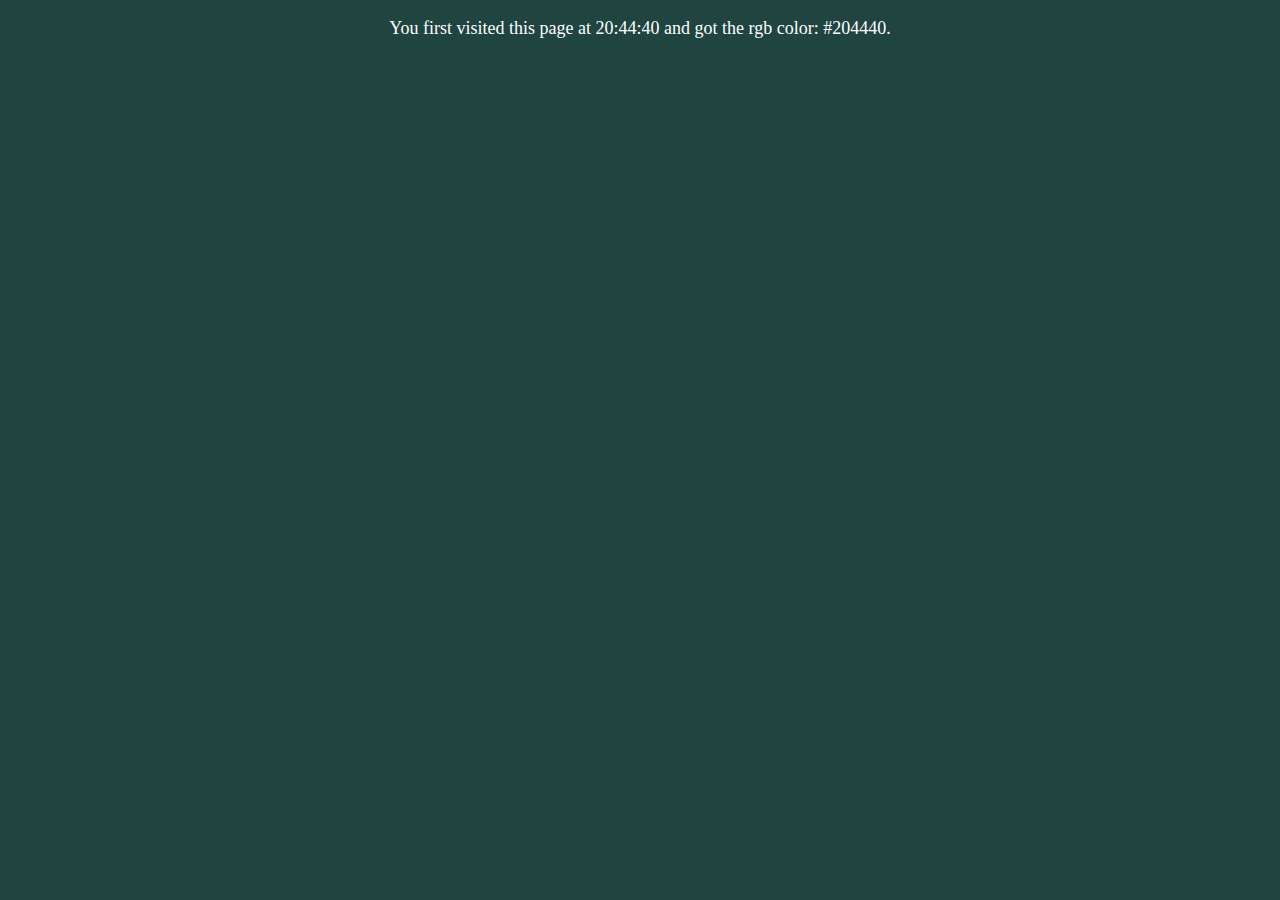
<file: assets/random/hue1.html>
<!DOCTYPE html>
<html>
    <head>
        <meta charset="UTF-8"/>
        <title>Hue O'Clock</title>
        <script>
        window.onload = function() {
            changeColor();
        }


        function supportsLocalStorage(){
            try{
                return 'localStorage' in window && window['localStorage'] !== null;
            } catch (e) {
                return false;
            }
        }

        function formatTime(){
            var d = new Date();
            var result="#";
            if(d.getHours() < 10) {
                result += "0";
            }
            result += d.getHours().toString();
            if(d.getMinutes() < 10) {
                result += "0";
            }
            result += d.getMinutes().toString();
            if(d.getSeconds() < 10) {
                result += "0";
            }
            result += d.getSeconds().toString();
            console.log(d.getHours() + " " + d.getMinutes() + " "+d.getSeconds());
            console.log(result);
            return result;
        }
        function formatVisit(color) {
            result = color.charAt(1)+color.charAt(2)+":"+color.charAt(3)+color.charAt(4)+":"+color.charAt(5)+color.charAt(6);
            return result;
        }
        function changeColor() {
            if(supportsLocalStorage()){
                if(localStorage.getItem("color") === null){
                    localStorage.setItem("color",formatTime());
                    document.body.style.backgroundColor = formatTime();
                    document.getElementById("message").innerHTML = "You first visited this page at "+formatVisit(formatTime()) +" and got the rgb color: "+formatTime()+".";
                } else {
                    document.body.style.backgroundColor = localStorage.getItem("color");
                    document.getElementById("message").innerHTML = "You first visited this page at "+formatVisit(localStorage.getItem("color")) +" and got the rgb color: "+localStorage.getItem("color")+".";
                }
           } else {
                document.body.style.backgroundColor = formatTime();
           }
        }

        </script>
        <style>
            body{
                color:white;
                font-size: 18px;
                text-align:center;
            }
        </style>
    </head>
    <body id="hue">
        <p id="message">Well I'm sorry but since you either don't allow javascript or you don't have local storage in your browseer, you can't take part. :(</p>
    </body>
</html>
</file>
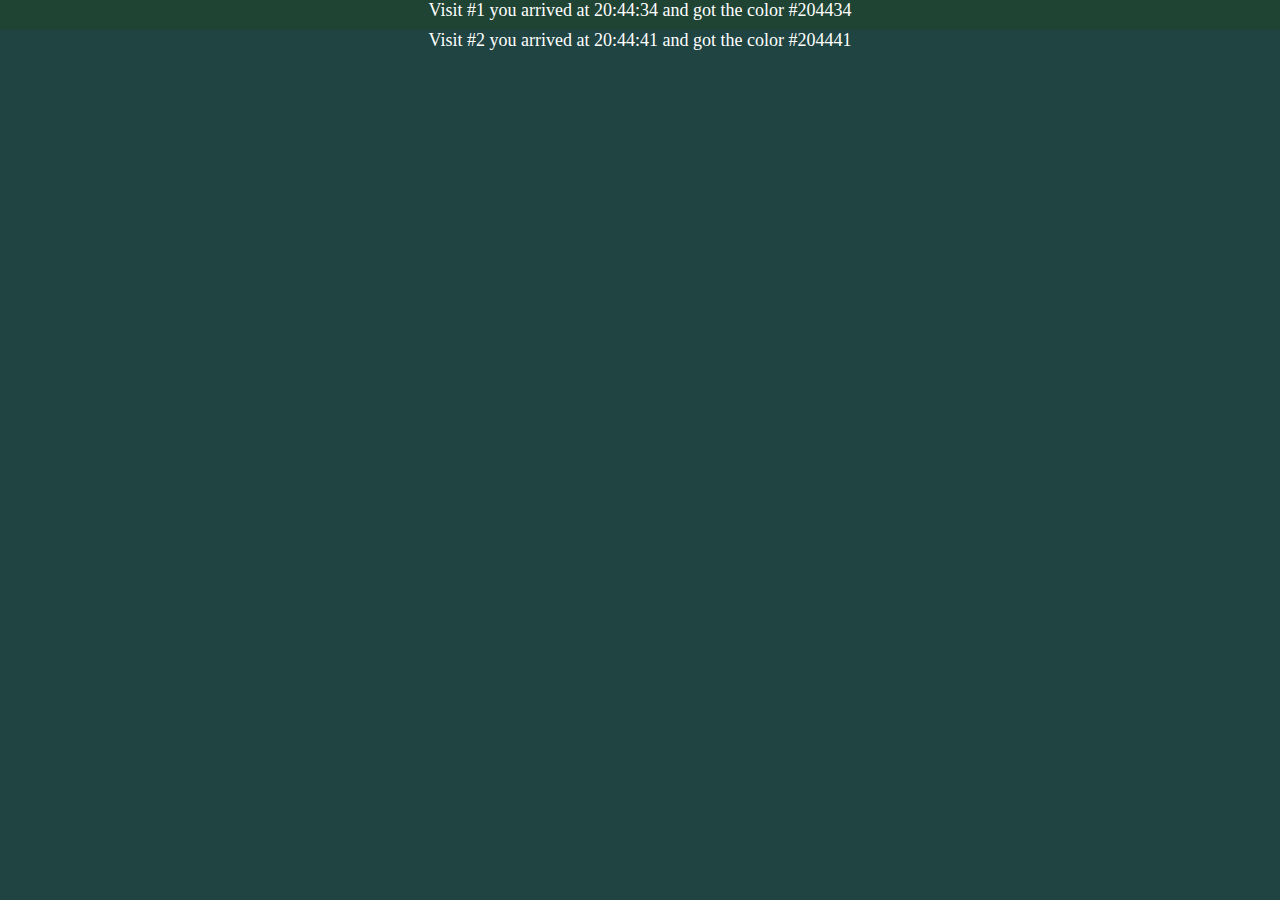
<file: assets/random/hue2.html>
<!DOCTYPE html>
<html>
    <head>
        <meta charset="UTF-8"/>
        <title>Shades of Time</title>
        <script>
        window.onload = function(){
            changeColor();
        }

        function supportsLocalStorage(){
            try{
                return 'localStorage' in window && window['localStorage'] !== null;
            } catch (e) {
                return false;
            }
        }

        function formatTime(){
            var d = new Date();
            var result="#";
            if(d.getHours() < 10) {
                result += "0";
            }
            result += d.getHours().toString();
            if(d.getMinutes() < 10) {
                result += "0";
            }
            result += d.getMinutes().toString();
            if(d.getSeconds() < 10) {
                result += "0";
            }
            result += d.getSeconds().toString();
            //console.log(d.getHours() + " " + d.getMinutes() + " "+d.getSeconds());
            //console.log(result);
            return result;
        }
        function formatVisit(color) {
            result = color.charAt(1)+color.charAt(2)+":"+color.charAt(3)+color.charAt(4)+":"+color.charAt(5)+color.charAt(6);
            return result;
        }
        function changeColor() {
            if(supportsLocalStorage()){
                document.getElementById("message").innerHTML = "";
                if(localStorage.getItem("colors") === null){
                    localStorage.setItem("colors",formatTime());
                    document.body.style.backgroundColor = formatTime();
                    document.getElementById("message").innerHTML = "You visited this page at "+formatVisit(formatTime()) +" and got the rgb color: "+formatTime()+".";
                } else {
                    document.body.removeChild(document.getElementById("message"));
                    oldColor = localStorage.getItem("colors");
                    localStorage.setItem("colors",oldColor+","+formatTime());
                    colors = localStorage.getItem("colors").split(",");
                    var i;
                    for(i = 0; i < colors.length; i++) {
                        var newDiv = document.createElement('div');
                        newDiv.innerHTML = "Visit #"+(i+1)+" you arrived at "+formatVisit(colors[i])+" and got the color "+ colors[i];
                        newDiv.style.backgroundColor = colors[i];
                        document.body.appendChild(newDiv);
                    }
                    document.body.style.backgroundColor = colors[i-1];
                }
           } else {
                document.body.style.backgroundColor = formatTime();
           }
        }
        </script>
        <style>
            body{
                color: white;
                font-size: 18px;
                text-align: center;
                margin: 0;
                height: 100%;
                top: 0;
            }
            div{
                width:100%;
                height:30px;
            }
        </style>
    </head>
    <body>
        <p id="message">Well I'm sorry but since you either don't allow javascript or you don't have local storage in your browseer, you can't take part. :(</p>
    </body>
</html>
</file>
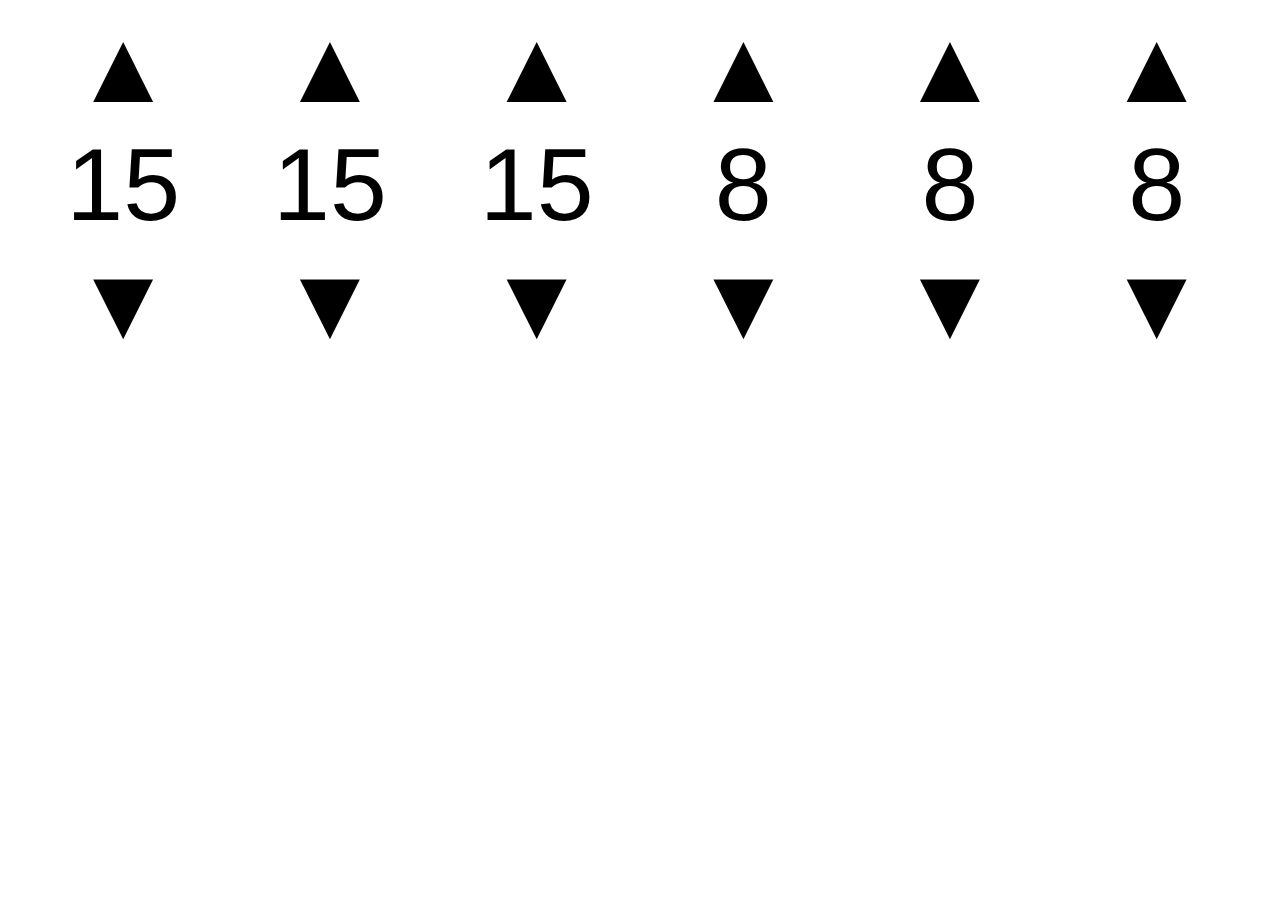
<file: assets/random/pointbuy.html>
<html>
    <head>
        <title>DnD 5e Ability Point Buy Checker</title>
        <meta charset="UTF-8"/>
        <script>
            var numVals = {"8":0,"9":1,"10":2,"11":3,"12":4,"13":5,"14":7,"15":9};
            
            function checkStats() {
                var chosen = [
                    (document.getElementById("stat1").innerHTML),
                    (document.getElementById("stat2").innerHTML),
                    (document.getElementById("stat3").innerHTML),
                    (document.getElementById("stat4").innerHTML),
                    (document.getElementById("stat5").innerHTML),
                    (document.getElementById("stat6").innerHTML)
                ]
                var sum = 0;
                for(i = 0; i < chosen.length; i++) {
                    sum += numVals[chosen[i]];
                }
                return sum;
                
            }
            
            function add(id) {
                
                id = id.replace("up","stat");
                document.getElementById("info").innerHTML = "";
                stat = parseInt(document.getElementById(id).innerHTML);
                if((stat + 1) > 15) {
                    document.getElementById("info").innerHTML = "Can't have a stat above 15."
                } else {
                    document.getElementById(id).innerHTML = stat + 1;
                    if(checkStats() > 27) {
                        document.getElementById("info").innerHTML = "You have too many points allocated.";
                    } else if (checkStats() < 27) {
                        document.getElementById("info").innerHTML = "You have too few points allocated.";
                    }
                }
                
            }
            function subtract(id) {
                document.getElementById("info").innerHTML = "";
                id = id.replace("down","stat");
                //console.log(id);
                stat = parseInt(document.getElementById(id).innerHTML);
                if((stat - 1) < 8) {
                    document.getElementById("info").innerHTML = "Can't have a stat below 8."
                } else {
                    document.getElementById(id).innerHTML = stat - 1;
                    if(checkStats() > 27) {
                        document.getElementById("info").innerHTML = "You have too many points allocated.";
                    } else if (checkStats() < 27) {
                        document.getElementById("info").innerHTML = "You have too few points allocated.";
                    }
                }
            }
        </script>
        <style>
            body{
                font-family: Helvetica;
            }
            .num{
                font-size: 8vw;
                display: inline-block;
                width: 16%;
                text-align: center;
            }
            .arrow{
                display: inline-block;
                width: 16%;
                font-size: 8vw;
                text-align: center;
                background:none;
                border:none;
                margin:0;
                padding:0;
                cursor: pointer;
            }
            #info{
                text-align: center;
            }
            
        </style>
    </head>
    <body>
        <div style="text-align: center;">
            <button id="up1" class="arrow" onclick="add('up1')">&#9650;</button>
            <button id="up2" class="arrow" onclick="add('up2')">&#9650;</button>
            <button id="up3" class="arrow" onclick="add('up3')">&#9650;</button>
            <button id="up4" class="arrow" onclick="add('up4')">&#9650;</button>
            <button id="up5" class="arrow" onclick="add('up5')">&#9650;</button>
            <button id="up6" class="arrow" onclick="add('up6')">&#9650;</button>
            
        </div>
        <div style="text-align: center;">
            <div id="stat1" class="num">15</div>
            <div id="stat2" class="num">15</div>
            <div id="stat3" class="num">15</div>
            <div id="stat4" class="num">8</div>
            <div id="stat5" class="num">8</div>
            <div id="stat6" class="num">8</div>
        </div>
        <div style="text-align: center;">
            <button id="down1" class="arrow" onclick="subtract('down1')">&#9660;</button>
            <button id="down2" class="arrow" onclick="subtract('down2')">&#9660;</button>
            <button id="down3" class="arrow" onclick="subtract('down3')">&#9660;</button>
            <button id="down4" class="arrow" onclick="subtract('down4')">&#9660;</button>
            <button id="down5" class="arrow" onclick="subtract('down5')">&#9660;</button>
            <button id="down6" class="arrow" onclick="subtract('down6')">&#9660;</button>
            
        </div>
        <h1 id="info"></h1>
    </body>
</html>
</file>
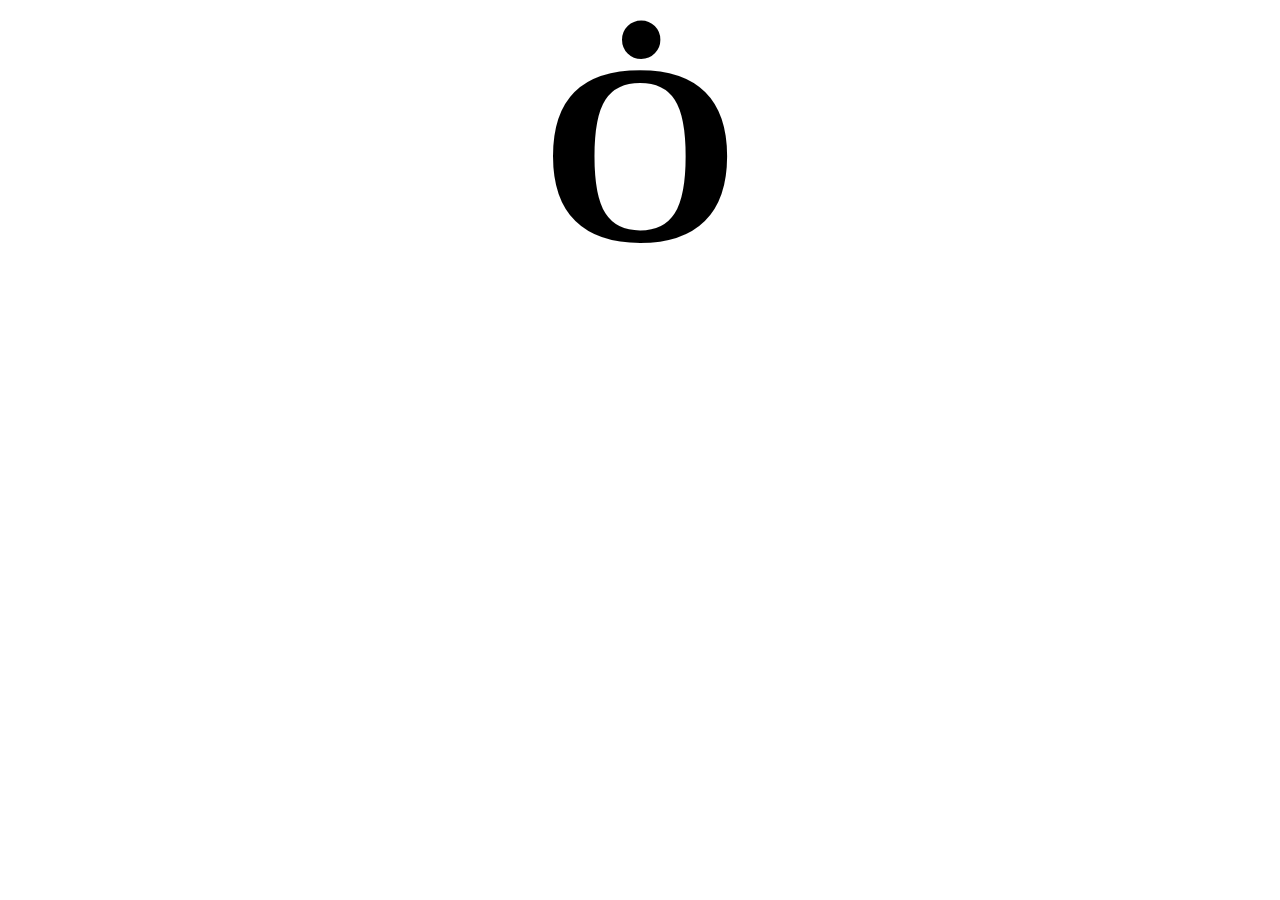
<file: assets/random/randuni.html>
<html>
    <head>
        <meta charset="utf-32"/>
        <title>Random Unicode Character!</title>
        <script>
            window.onload = function() {
                // Create paragraph to hold char
                rand_char = document.createElement("h1");
                // Generate random code
                dec_code = (Math.floor(Math.random() * 10001)).toString();
                
                rand_char.setAttribute("title","Decimal Character Code: " + dec_code)
                // Assign inner text to display the unicode
                rand_char.innerHTML = "&#" + dec_code;
                // Append the paragraph of the 
                document.getElementById("char").appendChild(rand_char);
            }
        </script>
        <style>
            h1
            {
                font-size:20vw;
            }
            #char{
                text-align: center;
                top:0px;
            }
        </style>
    </head>
    <body>
        <div id="char">
            
        </div>
    </body>
</html>
</file>
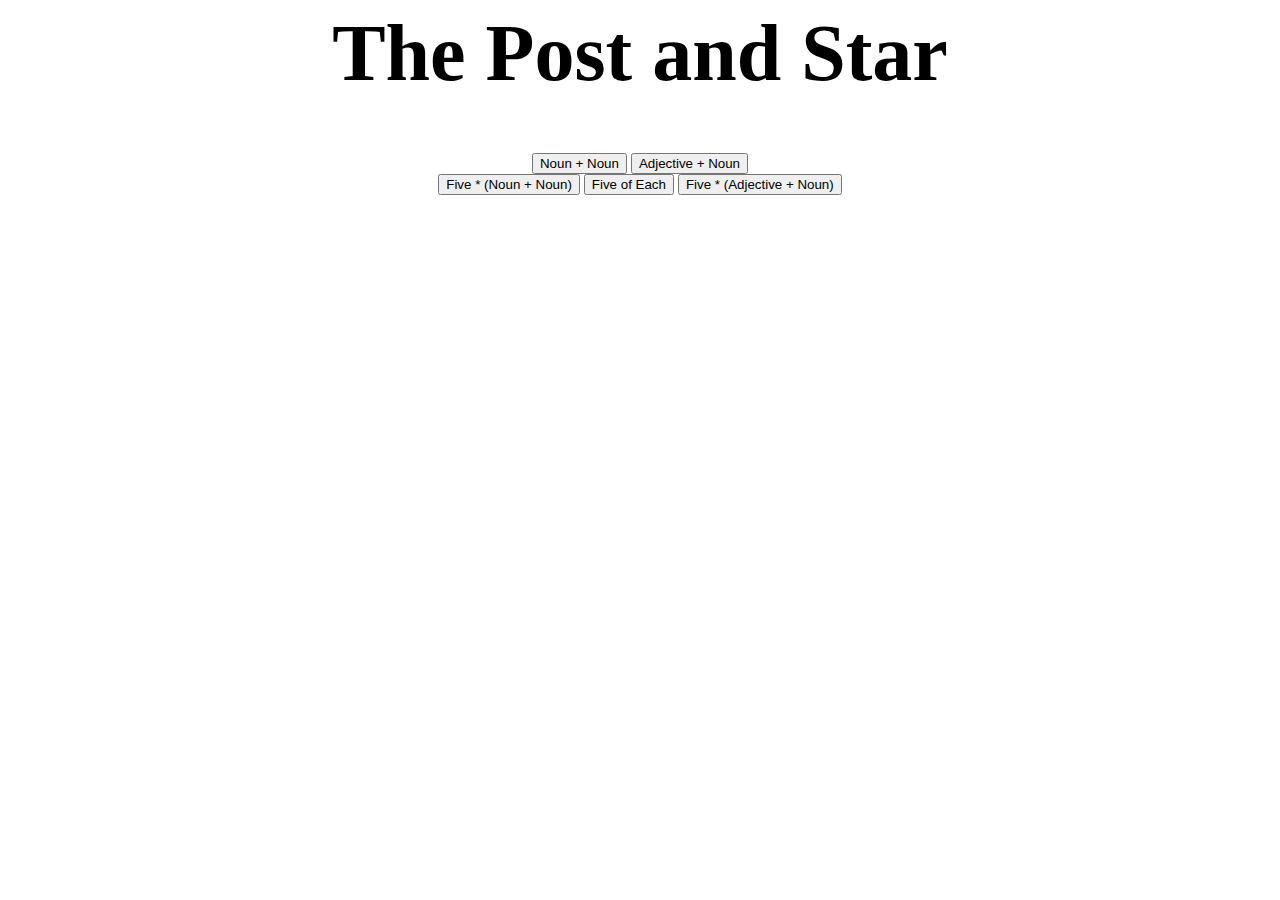
<file: assets/random/tavernname.html>
<html>
    <head>
        <title>Tavern Name Generator</title>
        <style>
            #title{
                font-size: 5em;
                text-align: center;
            }
            div.button {
                text-align: center;
            }
            #titles {
                font-size: 3em;
                text-align: center;
            }
            table{
                font-size: 4vw;
                width:100%;
                margin-right: auto;
                margin-left: auto;
                text-align: center;
            }
            td{
                width: 50%;
            }
        </style>
    </head>
    <body>
        <script>
            window.onload = function() {
                twoNouns();
                //adjAndNoun();

            }
            var adjectives =
                ["Amber",
                "Bellowing",
                "Bitter",
                "Black",
                "Blazing",
                "Bleak",
                "Blessed",
                "Bloody",
                "Blue",
                "Broken",
                "Broken",
                "Busy",
                "Cacophonous",
                "Copper",
                "Courageous",
                "Crimson",
                "Cunning",
                "Dancing",
                "Dead",
                "Disdainful",
                "Drunken",
                "Extravagant",
                "Fizzing",
                "Floating",
                "Flying",
                "Frosty",
                "Ghastly",
                "Ghostly",
                "Glittering",
                "Golden",
                "Graceful",
                "Green",
                "Grotesque",
                "Harmless",
                "Heartless",
                "Helpful",
                "Hideous",
                "Honeyed",
                "Howling",
                "Hungry",
                "Jolly",
                "Kindly",
                "Last",
                "Lazy",
                "Loathsome",
                "Lovesick",
                "Loyal",
                "Melancholy",
                "Merry",
                "Moldy",
                "Musical",
                "Muttering",
                "Mysterious",
                "Nervous",
                "Nimble",
                "Oozing",
                "Petrified",
                "Prancing",
                "Purple",
                "Reckless",
                "Righteous",
                "Roaring",
                "Roasted",
                "Romantic",
                "Ruby",
                "Salty",
                "Scented",
                "Scorned",
                "Seven",
                "Shimmering",
                "Shivering",
                "Shrieking",
                "Sickly",
                "Silent",
                "Silver",
                "Singing",
                "Sleeping",
                "Smoking",
                "Squeaky",
                "Stubborn",
                "Tainted",
                "Terrible",
                "Thirsty",
                "Thirteen",
                "Thorny",
                "Three",
                "Tipsy",
                "Troublesome",
                "Two",
                "Vexing",
                "Violet",
                "Wailing",
                "Wandering",
                "Wanton",
                "Whispering",
                "Whistling",
                "White",
                "Wicked",
                "Wondrous",
                "Yellow"];
            var nouns =
                ["Adder",
                "Ant",
                "Axe",
                "Barrel",
                "Bear",
                "Beaver",
                "Beetle",
                "Bell",
                "Boar",
                "Bone",
                "Boot",
                "Bowl",
                "Bucket",
                "Bull",
                "Candle",
                "Cat",
                "Claw",
                "Cloak",
                "Cock",
                "Coin",
                "Comb",
                "Cow",
                "Crow",
                "Crown",
                "Cup",
                "Door",
                "Dragon",
                "Eagle",
                "Egg",
                "Elephant",
                "Fang",
                "Fish",
                "Flea",
                "Fork",
                "Giant",
                "Griffin",
                "Gristle",
                "Hare",
                "Hart",
                "Hawk",
                "Hen",
                "Hog",
                "Hole",
                "Horse",
                "Hound",
                "Jar",
                "Kettle",
                "Key",
                "Knife",
                "Lamb",
                "Lamp",
                "Lantern",
                "Lion",
                "Lute",
                "Mackerel",
                "Maid",
                "Mermaid",
                "Mole",
                "Monk",
                "Moon",
                "Mule",
                "Needle",
                "Noose",
                "Orb",
                "Pearl",
                "Pig",
                "Pipe",
                "Plow",
                "Post",
                "Prince",
                "Queen",
                "Rat",
                "Rose",
                "Saint",
                "Serpent",
                "Shoe",
                "Shovel",
                "Skull",
                "Snout",
                "Sow",
                "Spoon",
                "Staff",
                "Star",
                "Stone",
                "Sun",
                "Sword",
                "Thistle",
                "Thorn",
                "Thread",
                "Throne",
                "Torch",
                "Tower",
                "Unicorn",
                "Vulture",
                "Weasel",
                "Whale",
                "Wheel",
                "Whistle",
                "Wife",
                "Worm"]
            function twoNouns() {
                var first = Math.floor(Math.random() * nouns.length);
                var second = Math.floor(Math.random() * nouns.length);
                document.getElementById("title").innerHTML = "The " + nouns[first] + " and " + nouns[second];
            }
            function adjAndNoun() {
                var first = Math.floor(Math.random() * adjectives.length);
                var second = Math.floor(Math.random() * nouns.length);
                document.getElementById("title").innerHTML = "The " + adjectives[first] + " " + nouns[second];
            }
            function fiveTwoNouns() {
                var resultString = "";
                for(i = 0; i < 5; i++) {
                    var first = Math.floor(Math.random() * nouns.length);
                    var second = Math.floor(Math.random() * nouns.length);
                    resultString += "The " + nouns[first] + " and " + nouns[second] + "<br/>";

                }
                document.getElementById("titles").innerHTML = resultString;
            }
            function fiveAdjAndNoun() {
                var resultString = "";
                for(i = 0; i < 5; i++) {
                    var first = Math.floor(Math.random() * adjectives.length);
                    var second = Math.floor(Math.random() * nouns.length);
                    resultString += "The " + adjectives[first] + " " + nouns[second] + "<br/>";

                }
                document.getElementById("titles").innerHTML = resultString;
            }
            function fiveEach() {
                var resultString = "<table>";
                for(i = 0; i < 5; i++) {
                    resultString += "<tr>";
                    var adj = Math.floor(Math.random() * adjectives.length);
                    var noun_1 = Math.floor(Math.random() * nouns.length);
                    var noun_2 = Math.floor(Math.random() * nouns.length);
                    var noun_3 = Math.floor(Math.random() * nouns.length);
                    resultString += "<td>" + "The " + nouns[noun_1] + " and " + nouns[noun_2] + "</td>";

                    resultString += "<td>" + "The " + adjectives[adj] + " " + nouns[noun_3] + "</td>";
                    resultString += "</tr>";
                }
                resultString +="</table>"
                document.getElementById("titles").innerHTML = resultString;
            }
        </script>
        <h1 id="title"></h1>
        <div class="button">
            <button onclick="twoNouns()">Noun + Noun</button>
            <button onclick="adjAndNoun()">Adjective + Noun</button>
        </div>
        <div class="button">
            <button onclick="fiveTwoNouns()">Five * (Noun + Noun)</button>
            <button onclick="fiveEach()">Five of Each</button>
            <button onclick="fiveAdjAndNoun()">Five * (Adjective + Noun)</button>
        </div>
        <p id="titles"></p>
    </body>
</html>
</file>
<file: style/index.css>
@import url('https://fonts.googleapis.com/css?family=Cabin');

body{
    font-family: 'Cabin', sans-serif;
}

.img-social{
    margin-left: auto;
    margin-right: auto;
    margin-bottom: 10px;
    margin-top: 10px;
    max-width: 120px !important;
    display: inline;
}
#social-div{
    text-align: center;
}

#title-div{
	display: flex;
	justify-content: center;
	align-items: center;
	height: 50%;
    text-align: center;
}
#front-links{
    height: 50%;
}
.front-link{
    color: #333;
}
.front-link:hover{
    color: #333;
}
#title-container{
    height:100%;
    border-bottom: black 1px solid;
}
#about-container,#projects-container,#random-container{
    border-bottom: black 1px solid;
}
#title{
    font-size: 4em;
    margin-top: 0.67em;
    margin-bottom: 0.67em;
    margin-left: 0;
    margin-right: 0;
    font-weight: bold;
}

#resume-link, .project-link{
    color: #333;
}

#resume-link:hover{
    color:#23527c;
}

#projects-footer{
    text-align: center;
}

.front-button-div{
    text-align:center;
}

.front-button,.section-header{
    background-color: transparent;
    border: none;
    font-size: 2em;
    margin-top: 0.83em;
    margin-bottom: 0.83em;
    margin-left: 0;
    margin-right: 0;
    font-weight: bold;
}

.front-button:hover{
    text-decoration: underline;
}

.project-header{
    font-size: 1.17em;
    margin-top: 1em;
    margin-bottom: 1em;
    margin-left: 0;
    margin-right: 0;
    font-weight: bold;
}

object {
   width: 100%;
   height: 100%;
   overflow: hidden;
}

#button-div{
    text-align: right;
    padding: 2px;
}
</file>
<file: projects.css>
h3 {
  text-align: center;
  color: white;
}
h1 {
  text-align: center;
  color: white;
}
body {
  background-color: black;
}
a {
  text-decoration: none;
  color: white;
}
p {
  color: white;
}
#projs{
  text-align: center;
  background: rgba(128,128,128, .25);
  width: 40%;
  margin: auto;
  padding: .25%;
}
</file>
